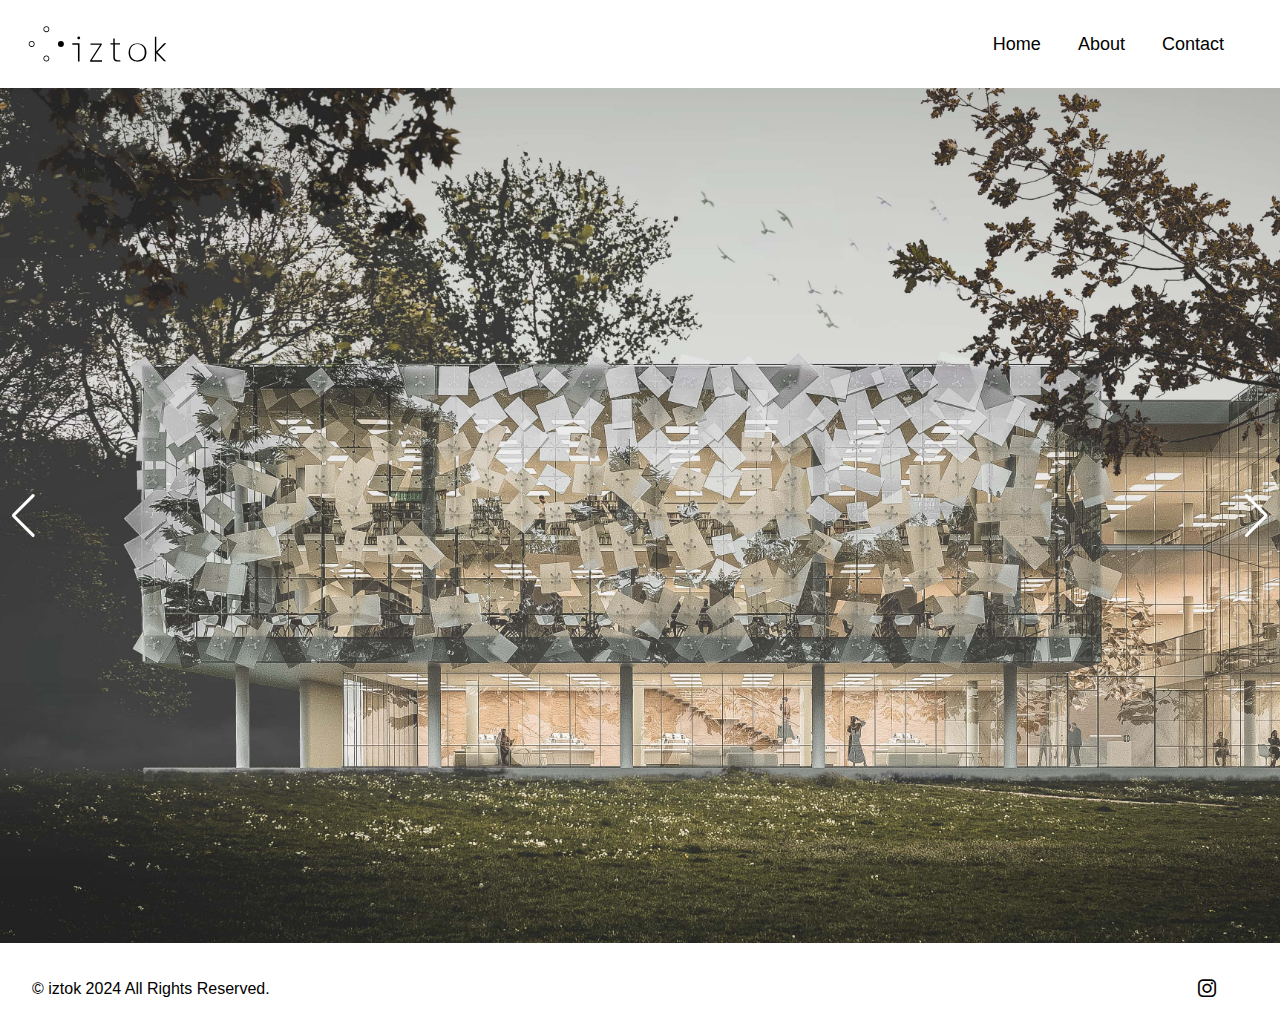
<file: index.html>
<!DOCTYPE html>
<html lang="ja">

<head>
	<meta name="generator" content="Hugo 0.107.0">

<meta charset="utf-8">
<title>iztok</title>
<meta name="viewport" content="width=device-width,initial-scale=1.0">
<link rel="apple-touch-icon" sizes="180x180" href='/apple-touch-icon.png'>
<link rel="icon" type="image/png" sizes="32x32" href='/favicon-32x32.png'>
<link rel="icon" type="image/png" sizes="16x16" href='/favicon-16x16.png'>
<link rel="manifest" href='/site.webmanifest'>

<link href='/css/fa6.min.css' rel="stylesheet" type="text/css">




<link rel="stylesheet" href="/css/style.min.30fe29d4292e6ad3dae600c3456384ad1c258ff0452424d6c252ac2fe32dbff5.css" />


<link rel="stylesheet" href='/css/swiper-bundle.min.css'>

<link href='/css/style.min.css' rel="stylesheet" type="text/css">
<link rel="stylesheet" href='/css/custom.css'><meta name="description" content="architecture, structure, interior, product" />
    <meta property="og:title" content="iztok" />
    <meta property="og:type" content="website" />
    <meta property="og:url" content="https://iztok.co" />
    <meta property="og:image" content="https://raw.githubusercontent.com/mxrtxnxvxnxv/iztok/main/images/tn.png" />
    <meta property="og:description" content="architecture, structure, interior, product" />
    <meta name="twitter:card" content="summary_large_image" />
    <meta name="twitter:site" content="@username" />
    <meta name="twitter:creator" content="@username" />
</head>

<body><header>
    <div id="overlay">
        <ul class="text-center list-none text-white text-2xl">
            
            <li class="p-3">
                <a href="/">
                    <span>Home</span>
                </a>
            </li>
            
            <li class="p-3">
                <a href="/about/">
                    <span>About</span>
                </a>
            </li>
            
            <li class="p-3">
                <a href="/contact/">
                    <span>Contact</span>
                </a>
            </li>
            
        </ul>
    </div>
    <nav class="flex items-center justify-between flex-wrap bg-opacity-100 p-6">
        <div class="flex items-center flex-shrink-0 text-1xl text-grey-800 mr-6">
            <a href="https://mxrtxnxvxnxv.github.io/"><img alt="iztok Logo"
                    class="h-10 mr-1" src="/img/logo/Logo%201.svg"></a>
        </div>
        <div class="block lg:hidden">
            <div id="hamburgerbtn" class="flex cursor-pointer items-center w-14 h-10 py-5 rounded mopen">
                <span class="top"></span>
                <span class="middle"></span>
                <span class="bottom"></span>
            </div>
        </div>
        <div class="hidden w-full block flex-grow lg:flex lg:items-center lg:w-auto" id="mobileMenu">
            <div class="text-lg lg:flex-grow">
            </div>
            <div class="text-lg">
                
                <a href="/"
                    class="duration-200 block mt-4 lg:inline-block lg:mt-0 text-black hover:opacity-60 mr-8">
                    Home
                </a>
                
                <a href="/about/"
                    class="duration-200 block mt-4 lg:inline-block lg:mt-0 text-black hover:opacity-60 mr-8">
                    About
                </a>
                
                <a href="/contact/"
                    class="duration-200 block mt-4 lg:inline-block lg:mt-0 text-black hover:opacity-60 mr-8">
                    Contact
                </a>
                
            </div>
        </div>
    </nav>
</header><div class="swiper-container">
    <div class="swiper-wrapper">
        
        <div class="swiper-slide">
            <img src="img/slide/slide01.jpg" alt="">
            <div class="s-fade-txt">
                <h1 class="text-4xl text-white"></h1>
            </div>
        </div>
        
        <div class="swiper-slide">
            <img src="img/slide/slide02.jpg" alt="">
            <div class="s-fade-txt">
                <h1 class="text-4xl text-white"></h1>
            </div>
        </div>
        
        <div class="swiper-slide">
            <img src="img/slide/slide03.jpg" alt="">
            <div class="s-fade-txt">
                <h1 class="text-4xl text-white"></h1>
            </div>
        </div>
        
        <div class="swiper-slide">
            <img src="img/slide/slide04.jpg" alt="">
            <div class="s-fade-txt">
                <h1 class="text-4xl text-white"></h1>
            </div>
        </div>
        
        <div class="swiper-slide">
            <img src="img/slide/slide05.jpg" alt="">
            <div class="s-fade-txt">
                <h1 class="text-4xl text-white"></h1>
            </div>
        </div>
        
        <div class="swiper-slide">
            <img src="img/slide/slide06.jpg" alt="">
            <div class="s-fade-txt">
                <h1 class="text-4xl text-white"></h1>
            </div>
        </div>
        
    </div>
    <div class="swiper-button-prev"></div>
    <div class="swiper-button-next"></div>
</div><footer class="bg-tlgray-100">
  
  <script>
    function toggleNav() {
      var hamburger = document.getElementById("hamburgerbtn");
      var overlay = document.getElementById("overlay");
      var body = document.body;

      hamburger.addEventListener("click", function () {
        overlay.classList.toggle("open");
        hamburger.classList.toggle("is-open");
        body.classList.toggle("scroll-lock");
      });
    }
    toggleNav();

    document.querySelector('.scroll-top').addEventListener('click', () => {
      document.documentElement.scrollTop = 0;
    });
  </script>
  
  <link href="https://fonts.googleapis.com/css2?family=Montserrat&family=Open+Sans&display=swap" rel="stylesheet" />
  
<div class="flex items-center justify-between flex-wrap bg-tlgray-100 p-8 text-white">
    <div class="items-center text-l text-black">
        &copy; iztok 2024 All Rights Reserved.
    </div>
    
          <div class="text-lg lg:flex-grow">
          </div>
          <div class="flex flex-row items-center text-lg">
            
            <a href="https://instagram.com/iztokstudio?igshid=YmMyMTA2M2Y=" class="block mt-6 lg:inline-block lg:mt-0 text-black hover:text-black mr-8">
              
              <i class='icon-instagram text-1xl'></i>
              
            </a>
            
          </div>
        </div>
    </footer>
<script src="/js/swiper-bundle.min.js"></script>
    <script>
        var mySwiper = new Swiper(".swiper-container", {
            direction: "horizontal",
            loop: true,
            speed: 550,
            autoplay: {
                delay: 5500,
            },

            pagination: {
                el: ".swiper-pagination",
            },
            navigation: {
                nextEl: ".swiper-button-next",
                prevEl: ".swiper-button-prev",
            },
        });
    </script>
</body>

</html>
</file>
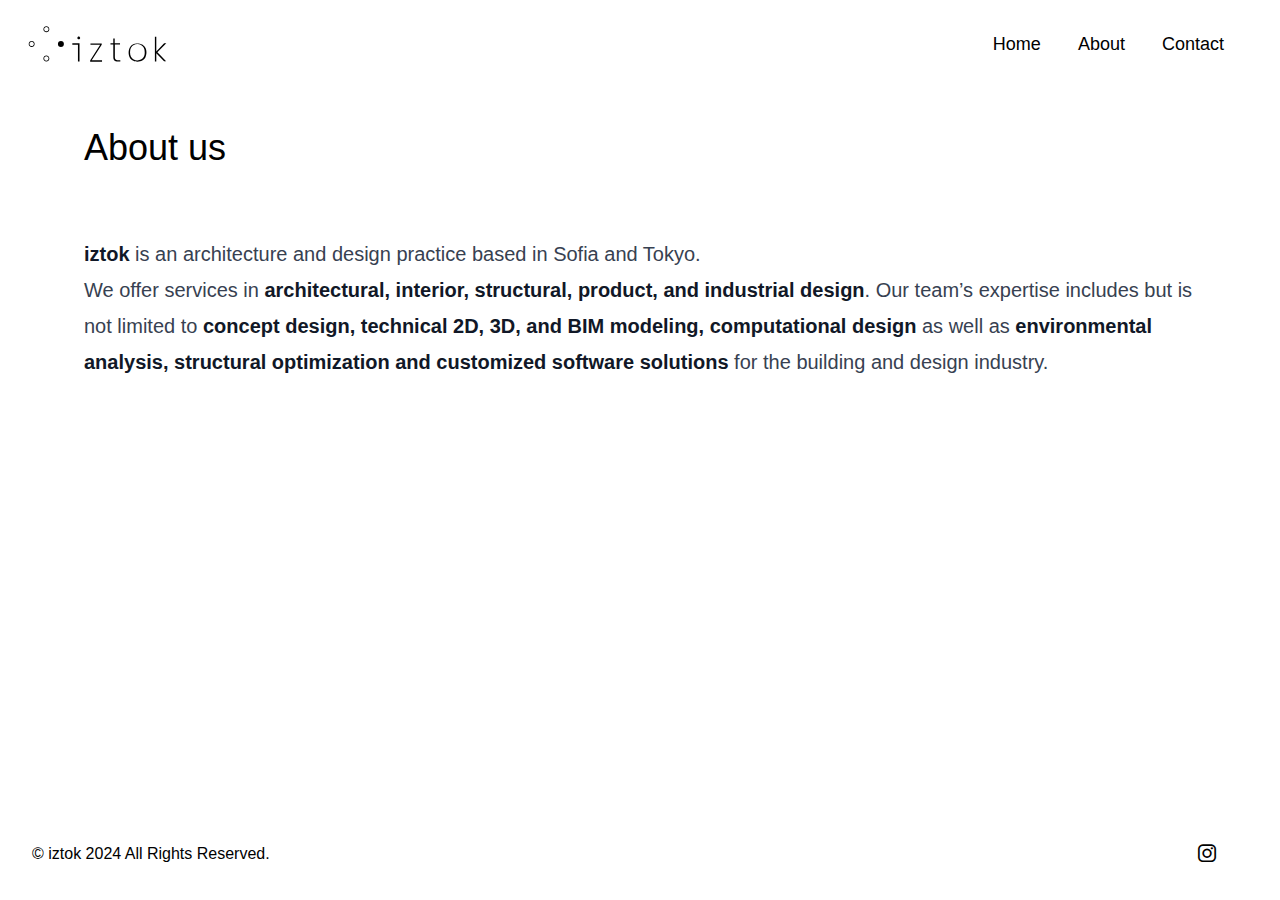
<file: about-hugo/index.html>
<!DOCTYPE html>
<html lang="en">
  <head>
    <title>https://mxrtxnxvxnxv.github.io/about/</title>
    <link rel="canonical" href="https://mxrtxnxvxnxv.github.io/about/">
    <meta name="robots" content="noindex">
    <meta charset="utf-8">
    <meta http-equiv="refresh" content="0; url=https://mxrtxnxvxnxv.github.io/about/">
  </head>
</html>
</file>
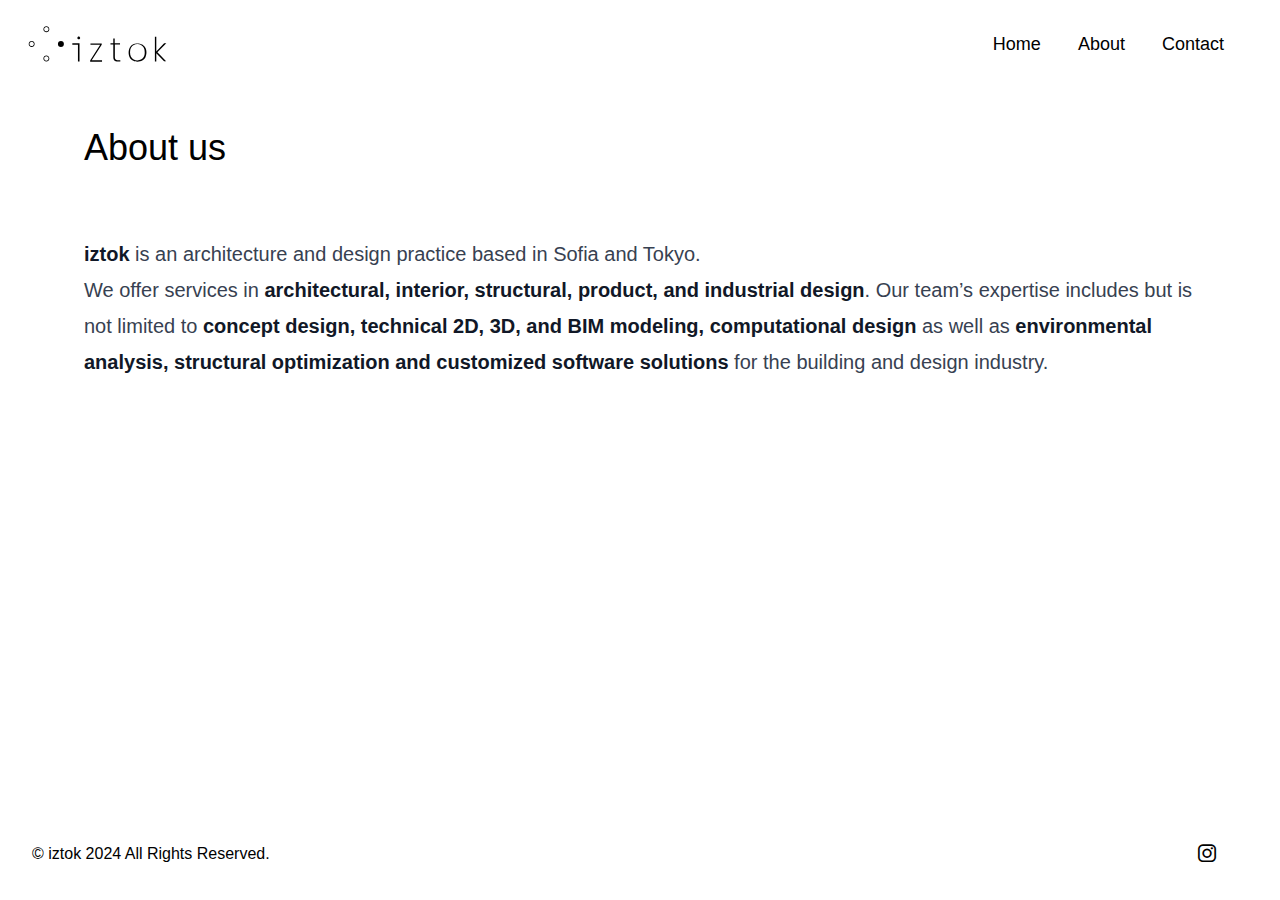
<file: about/index.html>
<!DOCTYPE html>
<html lang="ja">

<head>

<meta charset="utf-8">
<title>iztok | About us</title>
<meta name="viewport" content="width=device-width,initial-scale=1.0">
<link rel="apple-touch-icon" sizes="180x180" href='/apple-touch-icon.png'>
<link rel="icon" type="image/png" sizes="32x32" href='/favicon-32x32.png'>
<link rel="icon" type="image/png" sizes="16x16" href='/favicon-16x16.png'>
<link rel="manifest" href='/site.webmanifest'>

<link href='/css/fa6.min.css' rel="stylesheet" type="text/css">




<link rel="stylesheet" href="/css/style.min.30fe29d4292e6ad3dae600c3456384ad1c258ff0452424d6c252ac2fe32dbff5.css" />


<link href='/css/style.min.css' rel="stylesheet" type="text/css">
<link rel="stylesheet" href='/css/custom.css'>

<meta property="og:site_name" content="iztok" />
<meta property="og:title" content="About us | iztok" />
<meta property="og:type" content="website" />
<meta property="og:url" content="https://mxrtxnxvxnxv.github.io/about/" />
<meta property="og:locale" content="ja_JP" />
<meta name="twitter:card" content="summary_large_image">
<meta property="twitter:title" content="About us">


<meta property="og:image" content="https://raw.githubusercontent.com/mxrtxnxvxnxv/iztok/main/images/tn.png">
<meta property="og:image:url" content="https://raw.githubusercontent.com/mxrtxnxvxnxv/iztok/main/images/tn.png">

<meta property="og:description" content="iztok studio" />
<meta property="twitter:description" content="iztok studio" />


</head>

<body class="flex flex-col min-h-screen">
  <main class="flex-grow"><header>
    <div id="overlay">
        <ul class="text-center list-none text-white text-2xl">
            
            <li class="p-3">
                <a href="/">
                    <span>Home</span>
                </a>
            </li>
            
            <li class="p-3">
                <a href="/about/">
                    <span>About</span>
                </a>
            </li>
            
            <li class="p-3">
                <a href="/contact/">
                    <span>Contact</span>
                </a>
            </li>
            
        </ul>
    </div>
    <nav class="flex items-center justify-between flex-wrap bg-opacity-100 p-6">
        <div class="flex items-center flex-shrink-0 text-1xl text-grey-800 mr-6">
            <a href="https://mxrtxnxvxnxv.github.io/"><img alt="iztok Logo"
                    class="h-10 mr-1" src="/img/logo/Logo%201.svg"></a>
        </div>
        <div class="block lg:hidden">
            <div id="hamburgerbtn" class="flex cursor-pointer items-center w-14 h-10 py-5 rounded mopen">
                <span class="top"></span>
                <span class="middle"></span>
                <span class="bottom"></span>
            </div>
        </div>
        <div class="hidden w-full block flex-grow lg:flex lg:items-center lg:w-auto" id="mobileMenu">
            <div class="text-lg lg:flex-grow">
            </div>
            <div class="text-lg">
                
                <a href="/"
                    class="duration-200 block mt-4 lg:inline-block lg:mt-0 text-black hover:opacity-60 mr-8">
                    Home
                </a>
                
                <a href="/about/"
                    class="duration-200 block mt-4 lg:inline-block lg:mt-0 text-black hover:opacity-60 mr-8">
                    About
                </a>
                
                <a href="/contact/"
                    class="duration-200 block mt-4 lg:inline-block lg:mt-0 text-black hover:opacity-60 mr-8">
                    Contact
                </a>
                
            </div>
        </div>
    </nav>
</header>
<div class="mx-auto my-10 max-w-6xl">
  <div class="mx-3 col-span-3 lg:col-span-2 px-2">
    <h1 class="title text-4xl mb-4">About us</h1>
    <div class="content prose md:prose-lg lg:prose-xl max-w-none py-1"><h1 id="heading"></h1>
<p><strong>iztok</strong> is an architecture and design practice based in Sofia and Tokyo.<br>
We offer services in <strong>architectural, interior, structural, product, and industrial design</strong>.
Our team&rsquo;s expertise includes but is not limited to <strong>concept design, technical 2D, 3D, and BIM modeling, computational design</strong>
as well as <strong>environmental analysis, structural optimization and customized software solutions</strong> for the building and design industry.</p>
</div>
  </div>
</div>

  </main><footer class="bg-tlgray-100">
  
  <script src='/js/clipboard.min.js'></script>
  <script src='/js/highlight.min.js'></script>
  <script src='/js/highlightjs-line-numbers.min.js'></script>
  <script src='/js/sweetalert2.min.js'></script>
  <script>
    hljs.initHighlightingOnLoad();
    hljs.initLineNumbersOnLoad();
    new ClipboardJS('.url');

    function OnClickURL() {
      Swal.fire({
        icon: 'success',
        title: 'Copied!',
        text: 'Copied the URL and title.'
      })
    }
  </script>
  
  <script>
    function toggleNav() {
      var hamburger = document.getElementById("hamburgerbtn");
      var overlay = document.getElementById("overlay");
      var body = document.body;

      hamburger.addEventListener("click", function () {
        overlay.classList.toggle("open");
        hamburger.classList.toggle("is-open");
        body.classList.toggle("scroll-lock");
      });
    }
    toggleNav();

    document.querySelector('.scroll-top').addEventListener('click', () => {
      document.documentElement.scrollTop = 0;
    });
  </script>
  
  <link href="https://fonts.googleapis.com/css2?family=Montserrat&family=Open+Sans&display=swap" rel="stylesheet" />
  
<div class="flex items-center justify-between flex-wrap bg-tlgray-100 p-8 text-white">
    <div class="items-center text-l text-black">
        &copy; iztok 2024 All Rights Reserved.
    </div>
    
          <div class="text-lg lg:flex-grow">
          </div>
          <div class="flex flex-row items-center text-lg">
            
            <a href="https://instagram.com/iztokstudio?igshid=YmMyMTA2M2Y=" class="block mt-6 lg:inline-block lg:mt-0 text-black hover:text-black mr-8">
              
              <i class='icon-instagram text-1xl'></i>
              
            </a>
            
          </div>
        </div>
    </footer>
</body>

</html>
</file>
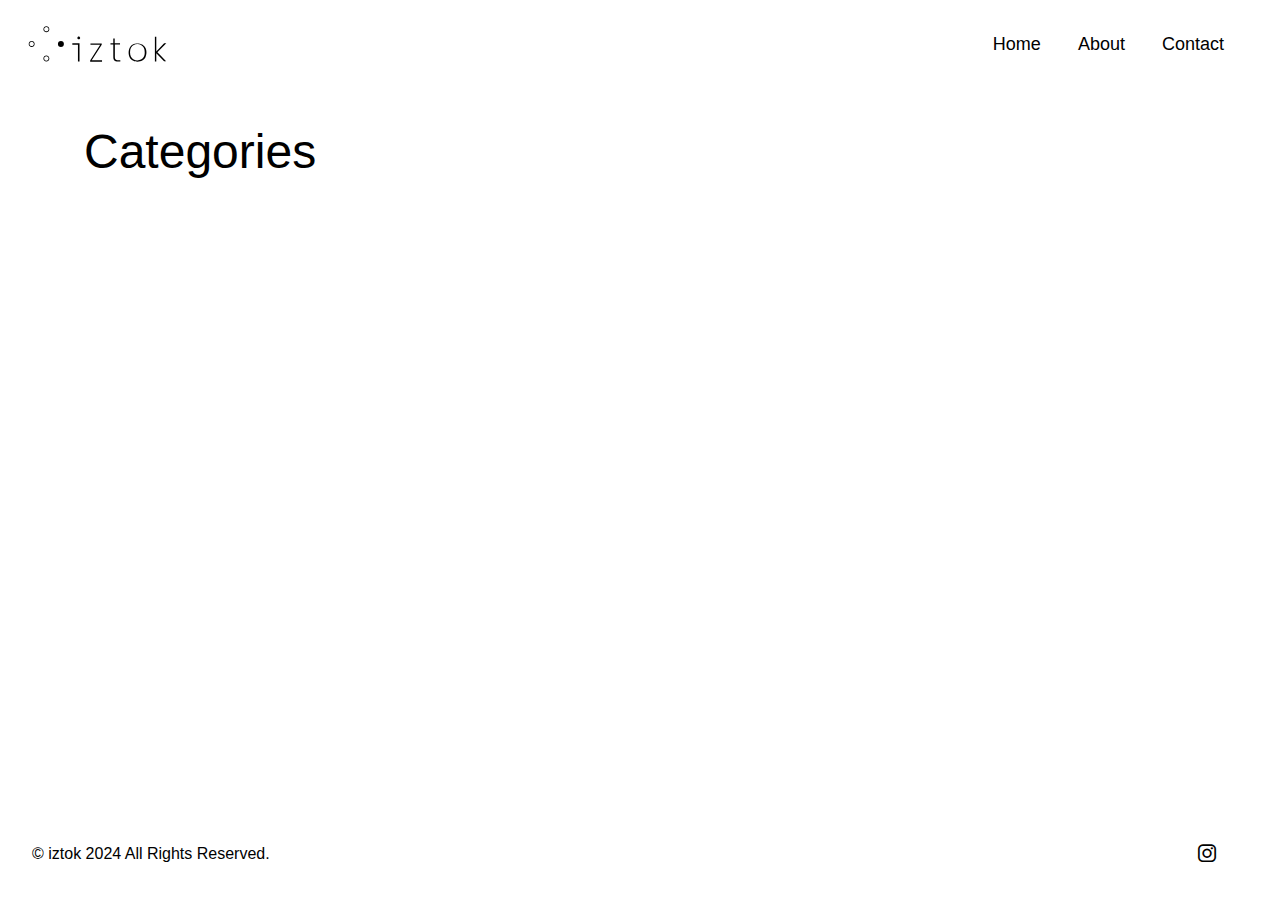
<file: categories/index.html>
<!DOCTYPE html>
<html lang="ja">

<head>

<meta charset="utf-8">
<title>iztok | Categories</title>
<meta name="viewport" content="width=device-width,initial-scale=1.0">
<link rel="apple-touch-icon" sizes="180x180" href='/apple-touch-icon.png'>
<link rel="icon" type="image/png" sizes="32x32" href='/favicon-32x32.png'>
<link rel="icon" type="image/png" sizes="16x16" href='/favicon-16x16.png'>
<link rel="manifest" href='/site.webmanifest'>

<link href='/css/fa6.min.css' rel="stylesheet" type="text/css">




<link rel="stylesheet" href="/css/style.min.30fe29d4292e6ad3dae600c3456384ad1c258ff0452424d6c252ac2fe32dbff5.css" />


<link href='/css/style.min.css' rel="stylesheet" type="text/css">
<link rel="stylesheet" href='/css/custom.css'>

<meta property="og:site_name" content="iztok" />
<meta property="og:title" content="Categories | iztok" />
<meta property="og:type" content="website" />
<meta property="og:url" content="https://mxrtxnxvxnxv.github.io/categories/" />
<meta property="og:locale" content="ja_JP" />
<meta name="twitter:card" content="summary_large_image">
<meta property="twitter:title" content="Categories">


<meta property="og:image" content="https://raw.githubusercontent.com/mxrtxnxvxnxv/iztok/main/images/tn.png">
<meta property="og:image:url" content="https://raw.githubusercontent.com/mxrtxnxvxnxv/iztok/main/images/tn.png">



</head>

<body class="flex flex-col min-h-screen">
  <main class="flex-grow"><header>
    <div id="overlay">
        <ul class="text-center list-none text-white text-2xl">
            
            <li class="p-3">
                <a href="/">
                    <span>Home</span>
                </a>
            </li>
            
            <li class="p-3">
                <a href="/about/">
                    <span>About</span>
                </a>
            </li>
            
            <li class="p-3">
                <a href="/contact/">
                    <span>Contact</span>
                </a>
            </li>
            
        </ul>
    </div>
    <nav class="flex items-center justify-between flex-wrap bg-opacity-100 p-6">
        <div class="flex items-center flex-shrink-0 text-1xl text-grey-800 mr-6">
            <a href="https://mxrtxnxvxnxv.github.io/"><img alt="iztok Logo"
                    class="h-10 mr-1" src="/img/logo/Logo%201.svg"></a>
        </div>
        <div class="block lg:hidden">
            <div id="hamburgerbtn" class="flex cursor-pointer items-center w-14 h-10 py-5 rounded mopen">
                <span class="top"></span>
                <span class="middle"></span>
                <span class="bottom"></span>
            </div>
        </div>
        <div class="hidden w-full block flex-grow lg:flex lg:items-center lg:w-auto" id="mobileMenu">
            <div class="text-lg lg:flex-grow">
            </div>
            <div class="text-lg">
                
                <a href="/"
                    class="duration-200 block mt-4 lg:inline-block lg:mt-0 text-black hover:opacity-60 mr-8">
                    Home
                </a>
                
                <a href="/about/"
                    class="duration-200 block mt-4 lg:inline-block lg:mt-0 text-black hover:opacity-60 mr-8">
                    About
                </a>
                
                <a href="/contact/"
                    class="duration-200 block mt-4 lg:inline-block lg:mt-0 text-black hover:opacity-60 mr-8">
                    Contact
                </a>
                
            </div>
        </div>
    </nav>
</header>
<div class="mx-auto my-10 max-w-6xl">
  <div class="mx-3 col-span-3 lg:col-span-2 px-2">
    <h1 class="title text-5xl mb-4">Categories</h1>
    <div class="content py-1"></div>
    
    
  </div>
  

</div>

  </main><footer class="bg-tlgray-100">
  
  <script src='/js/clipboard.min.js'></script>
  <script src='/js/highlight.min.js'></script>
  <script src='/js/highlightjs-line-numbers.min.js'></script>
  <script src='/js/sweetalert2.min.js'></script>
  <script>
    hljs.initHighlightingOnLoad();
    hljs.initLineNumbersOnLoad();
    new ClipboardJS('.url');

    function OnClickURL() {
      Swal.fire({
        icon: 'success',
        title: 'Copied!',
        text: 'Copied the URL and title.'
      })
    }
  </script>
  
  <script>
    function toggleNav() {
      var hamburger = document.getElementById("hamburgerbtn");
      var overlay = document.getElementById("overlay");
      var body = document.body;

      hamburger.addEventListener("click", function () {
        overlay.classList.toggle("open");
        hamburger.classList.toggle("is-open");
        body.classList.toggle("scroll-lock");
      });
    }
    toggleNav();

    document.querySelector('.scroll-top').addEventListener('click', () => {
      document.documentElement.scrollTop = 0;
    });
  </script>
  
  <link href="https://fonts.googleapis.com/css2?family=Montserrat&family=Open+Sans&display=swap" rel="stylesheet" />
  
<div class="flex items-center justify-between flex-wrap bg-tlgray-100 p-8 text-white">
    <div class="items-center text-l text-black">
        &copy; iztok 2024 All Rights Reserved.
    </div>
    
          <div class="text-lg lg:flex-grow">
          </div>
          <div class="flex flex-row items-center text-lg">
            
            <a href="https://instagram.com/iztokstudio?igshid=YmMyMTA2M2Y=" class="block mt-6 lg:inline-block lg:mt-0 text-black hover:text-black mr-8">
              
              <i class='icon-instagram text-1xl'></i>
              
            </a>
            
          </div>
        </div>
    </footer>
</body>

</html>
</file>
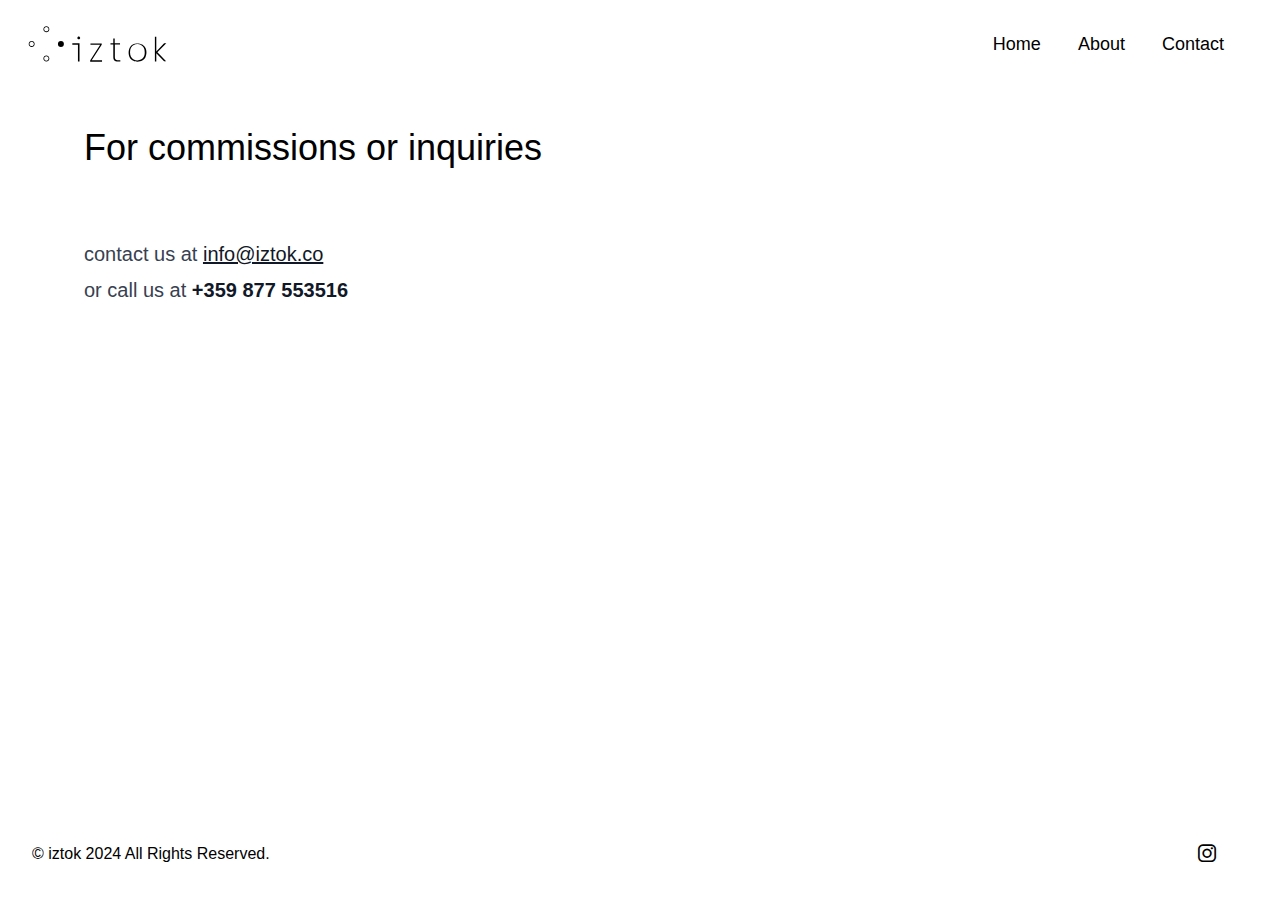
<file: contact/index.html>
<!DOCTYPE html>
<html lang="ja">

<head>

<meta charset="utf-8">
<title>iztok | For commissions or inquiries</title>
<meta name="viewport" content="width=device-width,initial-scale=1.0">
<link rel="apple-touch-icon" sizes="180x180" href='/apple-touch-icon.png'>
<link rel="icon" type="image/png" sizes="32x32" href='/favicon-32x32.png'>
<link rel="icon" type="image/png" sizes="16x16" href='/favicon-16x16.png'>
<link rel="manifest" href='/site.webmanifest'>

<link href='/css/fa6.min.css' rel="stylesheet" type="text/css">




<link rel="stylesheet" href="/css/style.min.30fe29d4292e6ad3dae600c3456384ad1c258ff0452424d6c252ac2fe32dbff5.css" />


<link href='/css/style.min.css' rel="stylesheet" type="text/css">
<link rel="stylesheet" href='/css/custom.css'>

<meta property="og:site_name" content="iztok" />
<meta property="og:title" content="For commissions or inquiries | iztok" />
<meta property="og:type" content="website" />
<meta property="og:url" content="https://mxrtxnxvxnxv.github.io/contact/" />
<meta property="og:locale" content="ja_JP" />
<meta name="twitter:card" content="summary_large_image">
<meta property="twitter:title" content="For commissions or inquiries">


<meta property="og:image" content="https://raw.githubusercontent.com/mxrtxnxvxnxv/iztok/main/images/tn.png">
<meta property="og:image:url" content="https://raw.githubusercontent.com/mxrtxnxvxnxv/iztok/main/images/tn.png">

<meta property="og:description" content="contact us at info@iztok.co
or call us at &#43;359 877 553516" />
<meta property="twitter:description" content="contact us at info@iztok.co
or call us at &#43;359 877 553516" />


</head>

<body class="flex flex-col min-h-screen">
  <main class="flex-grow"><header>
    <div id="overlay">
        <ul class="text-center list-none text-white text-2xl">
            
            <li class="p-3">
                <a href="/">
                    <span>Home</span>
                </a>
            </li>
            
            <li class="p-3">
                <a href="/about/">
                    <span>About</span>
                </a>
            </li>
            
            <li class="p-3">
                <a href="/contact/">
                    <span>Contact</span>
                </a>
            </li>
            
        </ul>
    </div>
    <nav class="flex items-center justify-between flex-wrap bg-opacity-100 p-6">
        <div class="flex items-center flex-shrink-0 text-1xl text-grey-800 mr-6">
            <a href="https://mxrtxnxvxnxv.github.io/"><img alt="iztok Logo"
                    class="h-10 mr-1" src="/img/logo/Logo%201.svg"></a>
        </div>
        <div class="block lg:hidden">
            <div id="hamburgerbtn" class="flex cursor-pointer items-center w-14 h-10 py-5 rounded mopen">
                <span class="top"></span>
                <span class="middle"></span>
                <span class="bottom"></span>
            </div>
        </div>
        <div class="hidden w-full block flex-grow lg:flex lg:items-center lg:w-auto" id="mobileMenu">
            <div class="text-lg lg:flex-grow">
            </div>
            <div class="text-lg">
                
                <a href="/"
                    class="duration-200 block mt-4 lg:inline-block lg:mt-0 text-black hover:opacity-60 mr-8">
                    Home
                </a>
                
                <a href="/about/"
                    class="duration-200 block mt-4 lg:inline-block lg:mt-0 text-black hover:opacity-60 mr-8">
                    About
                </a>
                
                <a href="/contact/"
                    class="duration-200 block mt-4 lg:inline-block lg:mt-0 text-black hover:opacity-60 mr-8">
                    Contact
                </a>
                
            </div>
        </div>
    </nav>
</header>
<div class="mx-auto my-10 max-w-6xl">
  <div class="mx-3 col-span-3 lg:col-span-2 px-2">
    <h1 class="title text-4xl mb-4">For commissions or inquiries</h1>
    <div class="content prose md:prose-lg lg:prose-xl max-w-none py-1"><h1 id="heading"></h1>
<p>contact us at <a href="mailto:info@iztok.co">info@iztok.co</a><br>
or call us at <strong>+359 877 553516</strong></p>
<!-- raw HTML omitted -->
</div>
  </div>
</div>

  </main><footer class="bg-tlgray-100">
  
  <script src='/js/clipboard.min.js'></script>
  <script src='/js/highlight.min.js'></script>
  <script src='/js/highlightjs-line-numbers.min.js'></script>
  <script src='/js/sweetalert2.min.js'></script>
  <script>
    hljs.initHighlightingOnLoad();
    hljs.initLineNumbersOnLoad();
    new ClipboardJS('.url');

    function OnClickURL() {
      Swal.fire({
        icon: 'success',
        title: 'Copied!',
        text: 'Copied the URL and title.'
      })
    }
  </script>
  
  <script>
    function toggleNav() {
      var hamburger = document.getElementById("hamburgerbtn");
      var overlay = document.getElementById("overlay");
      var body = document.body;

      hamburger.addEventListener("click", function () {
        overlay.classList.toggle("open");
        hamburger.classList.toggle("is-open");
        body.classList.toggle("scroll-lock");
      });
    }
    toggleNav();

    document.querySelector('.scroll-top').addEventListener('click', () => {
      document.documentElement.scrollTop = 0;
    });
  </script>
  
  <link href="https://fonts.googleapis.com/css2?family=Montserrat&family=Open+Sans&display=swap" rel="stylesheet" />
  
<div class="flex items-center justify-between flex-wrap bg-tlgray-100 p-8 text-white">
    <div class="items-center text-l text-black">
        &copy; iztok 2024 All Rights Reserved.
    </div>
    
          <div class="text-lg lg:flex-grow">
          </div>
          <div class="flex flex-row items-center text-lg">
            
            <a href="https://instagram.com/iztokstudio?igshid=YmMyMTA2M2Y=" class="block mt-6 lg:inline-block lg:mt-0 text-black hover:text-black mr-8">
              
              <i class='icon-instagram text-1xl'></i>
              
            </a>
            
          </div>
        </div>
    </footer>
</body>

</html>
</file>
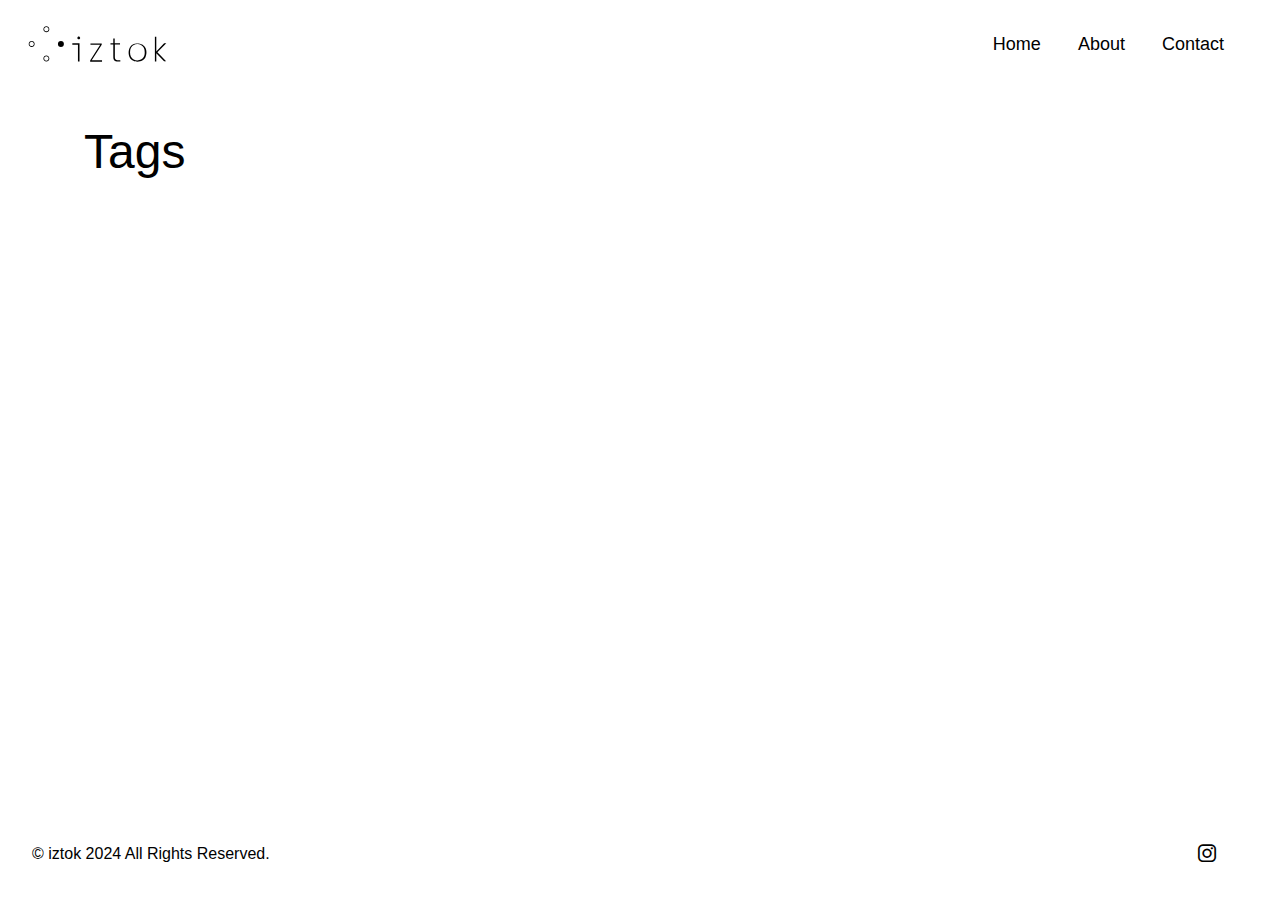
<file: tags/index.html>
<!DOCTYPE html>
<html lang="ja">

<head>

<meta charset="utf-8">
<title>iztok | Tags</title>
<meta name="viewport" content="width=device-width,initial-scale=1.0">
<link rel="apple-touch-icon" sizes="180x180" href='/apple-touch-icon.png'>
<link rel="icon" type="image/png" sizes="32x32" href='/favicon-32x32.png'>
<link rel="icon" type="image/png" sizes="16x16" href='/favicon-16x16.png'>
<link rel="manifest" href='/site.webmanifest'>

<link href='/css/fa6.min.css' rel="stylesheet" type="text/css">




<link rel="stylesheet" href="/css/style.min.30fe29d4292e6ad3dae600c3456384ad1c258ff0452424d6c252ac2fe32dbff5.css" />


<link href='/css/style.min.css' rel="stylesheet" type="text/css">
<link rel="stylesheet" href='/css/custom.css'>

<meta property="og:site_name" content="iztok" />
<meta property="og:title" content="Tags | iztok" />
<meta property="og:type" content="website" />
<meta property="og:url" content="https://mxrtxnxvxnxv.github.io/tags/" />
<meta property="og:locale" content="ja_JP" />
<meta name="twitter:card" content="summary_large_image">
<meta property="twitter:title" content="Tags">


<meta property="og:image" content="https://raw.githubusercontent.com/mxrtxnxvxnxv/iztok/main/images/tn.png">
<meta property="og:image:url" content="https://raw.githubusercontent.com/mxrtxnxvxnxv/iztok/main/images/tn.png">



</head>

<body class="flex flex-col min-h-screen">
  <main class="flex-grow"><header>
    <div id="overlay">
        <ul class="text-center list-none text-white text-2xl">
            
            <li class="p-3">
                <a href="/">
                    <span>Home</span>
                </a>
            </li>
            
            <li class="p-3">
                <a href="/about/">
                    <span>About</span>
                </a>
            </li>
            
            <li class="p-3">
                <a href="/contact/">
                    <span>Contact</span>
                </a>
            </li>
            
        </ul>
    </div>
    <nav class="flex items-center justify-between flex-wrap bg-opacity-100 p-6">
        <div class="flex items-center flex-shrink-0 text-1xl text-grey-800 mr-6">
            <a href="https://mxrtxnxvxnxv.github.io/"><img alt="iztok Logo"
                    class="h-10 mr-1" src="/img/logo/Logo%201.svg"></a>
        </div>
        <div class="block lg:hidden">
            <div id="hamburgerbtn" class="flex cursor-pointer items-center w-14 h-10 py-5 rounded mopen">
                <span class="top"></span>
                <span class="middle"></span>
                <span class="bottom"></span>
            </div>
        </div>
        <div class="hidden w-full block flex-grow lg:flex lg:items-center lg:w-auto" id="mobileMenu">
            <div class="text-lg lg:flex-grow">
            </div>
            <div class="text-lg">
                
                <a href="/"
                    class="duration-200 block mt-4 lg:inline-block lg:mt-0 text-black hover:opacity-60 mr-8">
                    Home
                </a>
                
                <a href="/about/"
                    class="duration-200 block mt-4 lg:inline-block lg:mt-0 text-black hover:opacity-60 mr-8">
                    About
                </a>
                
                <a href="/contact/"
                    class="duration-200 block mt-4 lg:inline-block lg:mt-0 text-black hover:opacity-60 mr-8">
                    Contact
                </a>
                
            </div>
        </div>
    </nav>
</header>
<div class="mx-auto my-10 max-w-6xl">
  <div class="mx-3 col-span-3 lg:col-span-2 px-2">
    <h1 class="title text-5xl mb-4">Tags</h1>
    <div class="content py-1"></div>
    
    
  </div>
  

</div>

  </main><footer class="bg-tlgray-100">
  
  <script src='/js/clipboard.min.js'></script>
  <script src='/js/highlight.min.js'></script>
  <script src='/js/highlightjs-line-numbers.min.js'></script>
  <script src='/js/sweetalert2.min.js'></script>
  <script>
    hljs.initHighlightingOnLoad();
    hljs.initLineNumbersOnLoad();
    new ClipboardJS('.url');

    function OnClickURL() {
      Swal.fire({
        icon: 'success',
        title: 'Copied!',
        text: 'Copied the URL and title.'
      })
    }
  </script>
  
  <script>
    function toggleNav() {
      var hamburger = document.getElementById("hamburgerbtn");
      var overlay = document.getElementById("overlay");
      var body = document.body;

      hamburger.addEventListener("click", function () {
        overlay.classList.toggle("open");
        hamburger.classList.toggle("is-open");
        body.classList.toggle("scroll-lock");
      });
    }
    toggleNav();

    document.querySelector('.scroll-top').addEventListener('click', () => {
      document.documentElement.scrollTop = 0;
    });
  </script>
  
  <link href="https://fonts.googleapis.com/css2?family=Montserrat&family=Open+Sans&display=swap" rel="stylesheet" />
  
<div class="flex items-center justify-between flex-wrap bg-tlgray-100 p-8 text-white">
    <div class="items-center text-l text-black">
        &copy; iztok 2024 All Rights Reserved.
    </div>
    
          <div class="text-lg lg:flex-grow">
          </div>
          <div class="flex flex-row items-center text-lg">
            
            <a href="https://instagram.com/iztokstudio?igshid=YmMyMTA2M2Y=" class="block mt-6 lg:inline-block lg:mt-0 text-black hover:text-black mr-8">
              
              <i class='icon-instagram text-1xl'></i>
              
            </a>
            
          </div>
        </div>
    </footer>
</body>

</html>
</file>
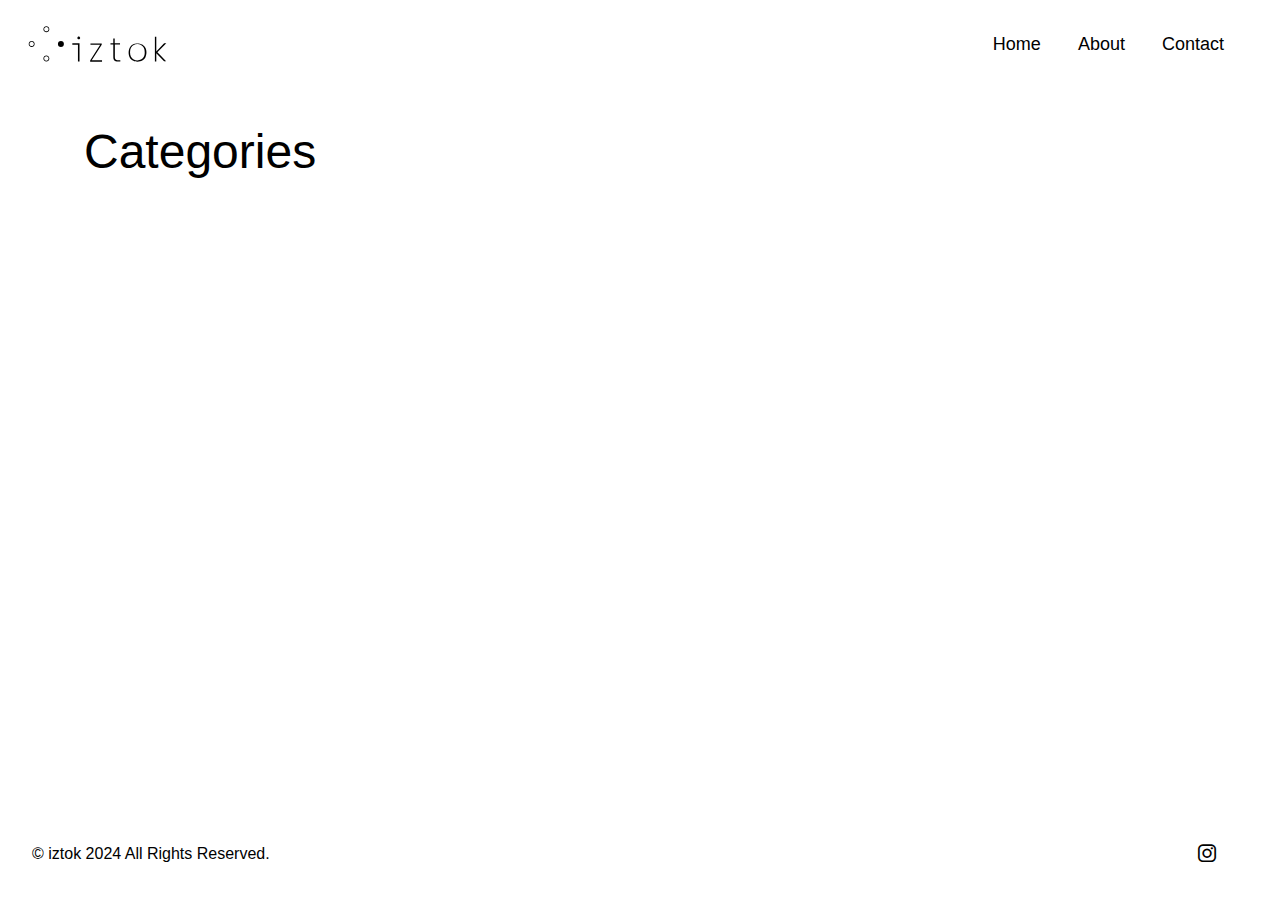
<file: categories/page/1/index.html>
<!DOCTYPE html>
<html lang="en">
  <head>
    <title>https://mxrtxnxvxnxv.github.io/categories/</title>
    <link rel="canonical" href="https://mxrtxnxvxnxv.github.io/categories/">
    <meta name="robots" content="noindex">
    <meta charset="utf-8">
    <meta http-equiv="refresh" content="0; url=https://mxrtxnxvxnxv.github.io/categories/">
  </head>
</html>
</file>
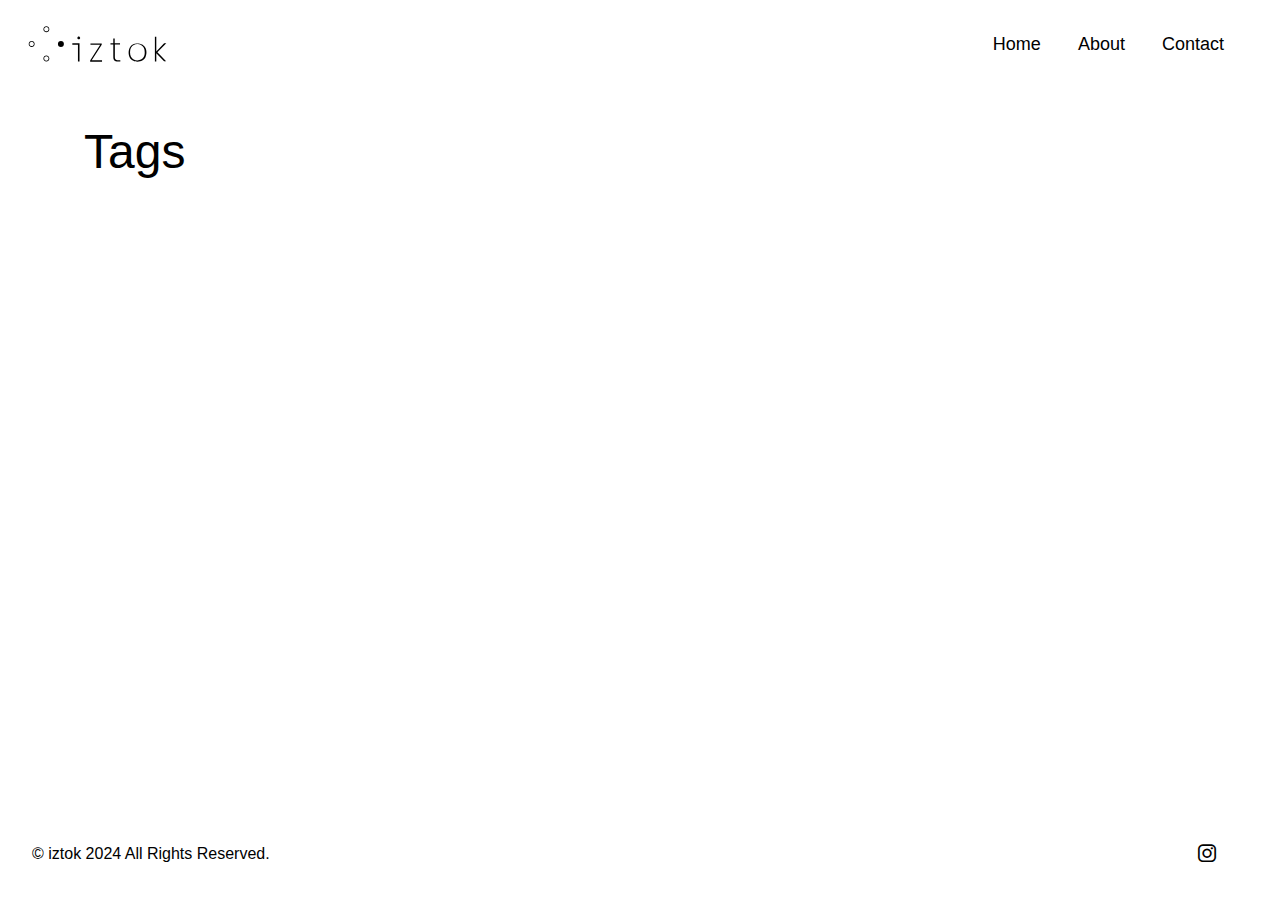
<file: tags/page/1/index.html>
<!DOCTYPE html>
<html lang="en">
  <head>
    <title>https://mxrtxnxvxnxv.github.io/tags/</title>
    <link rel="canonical" href="https://mxrtxnxvxnxv.github.io/tags/">
    <meta name="robots" content="noindex">
    <meta charset="utf-8">
    <meta http-equiv="refresh" content="0; url=https://mxrtxnxvxnxv.github.io/tags/">
  </head>
</html>
</file>
<file: css/style.min.30fe29d4292e6ad3dae600c3456384ad1c258ff0452424d6c252ac2fe32dbff5.css>
*,::before,::after{box-sizing:border-box;border-width:0;border-style:solid;border-color:#e5e7eb}::before,::after{--tw-content:''}html{line-height:1.5;-webkit-text-size-adjust:100%;-moz-tab-size:4;-o-tab-size:4;tab-size:4;font-family:ui-sans-serif,system-ui,-apple-system,BlinkMacSystemFont,segoe ui,Roboto,helvetica neue,Arial,noto sans,sans-serif,apple color emoji,segoe ui emoji,segoe ui symbol,noto color emoji}body{margin:0;line-height:inherit}hr{height:0;color:inherit;border-top-width:1px}abbr:where([title]){-webkit-text-decoration:underline dotted;text-decoration:underline dotted}h1,h2,h3,h4,h5,h6{font-size:inherit;font-weight:inherit}a{color:inherit;text-decoration:inherit}b,strong{font-weight:bolder}code,kbd,samp,pre{font-family:ui-monospace,SFMono-Regular,Menlo,Monaco,Consolas,liberation mono,courier new,monospace;font-size:1em}small{font-size:80%}sub,sup{font-size:75%;line-height:0;position:relative;vertical-align:baseline}sub{bottom:-.25em}sup{top:-.5em}table{text-indent:0;border-color:inherit;border-collapse:collapse}button,input,optgroup,select,textarea{font-family:inherit;font-size:100%;font-weight:inherit;line-height:inherit;color:inherit;margin:0;padding:0}button,select{text-transform:none}button,[type=button],[type=reset],[type=submit]{-webkit-appearance:button;background-color:transparent;background-image:none}:-moz-focusring{outline:auto}:-moz-ui-invalid{box-shadow:none}progress{vertical-align:baseline}::-webkit-inner-spin-button,::-webkit-outer-spin-button{height:auto}[type=search]{-webkit-appearance:textfield;outline-offset:-2px}::-webkit-search-decoration{-webkit-appearance:none}::-webkit-file-upload-button{-webkit-appearance:button;font:inherit}summary{display:list-item}blockquote,dl,dd,h1,h2,h3,h4,h5,h6,hr,figure,p,pre{margin:0}fieldset{margin:0;padding:0}legend{padding:0}ol,ul,menu{list-style:none;margin:0;padding:0}textarea{resize:vertical}input::-moz-placeholder,textarea::-moz-placeholder{opacity:1;color:#9ca3af}input::placeholder,textarea::placeholder{opacity:1;color:#9ca3af}button,[role=button]{cursor:pointer}:disabled{cursor:default}img,svg,video,canvas,audio,iframe,embed,object{display:block;vertical-align:middle}img,video{max-width:100%;height:auto}*,::before,::after{--tw-border-spacing-x:0;--tw-border-spacing-y:0;--tw-translate-x:0;--tw-translate-y:0;--tw-rotate:0;--tw-skew-x:0;--tw-skew-y:0;--tw-scale-x:1;--tw-scale-y:1;--tw-pan-x: ;--tw-pan-y: ;--tw-pinch-zoom: ;--tw-scroll-snap-strictness:proximity;--tw-ordinal: ;--tw-slashed-zero: ;--tw-numeric-figure: ;--tw-numeric-spacing: ;--tw-numeric-fraction: ;--tw-ring-inset: ;--tw-ring-offset-width:0px;--tw-ring-offset-color:#fff;--tw-ring-color:rgb(59 130 246 / 0.5);--tw-ring-offset-shadow:0 0 #0000;--tw-ring-shadow:0 0 #0000;--tw-shadow:0 0 #0000;--tw-shadow-colored:0 0 #0000;--tw-blur: ;--tw-brightness: ;--tw-contrast: ;--tw-grayscale: ;--tw-hue-rotate: ;--tw-invert: ;--tw-saturate: ;--tw-sepia: ;--tw-drop-shadow: ;--tw-backdrop-blur: ;--tw-backdrop-brightness: ;--tw-backdrop-contrast: ;--tw-backdrop-grayscale: ;--tw-backdrop-hue-rotate: ;--tw-backdrop-invert: ;--tw-backdrop-opacity: ;--tw-backdrop-saturate: ;--tw-backdrop-sepia: }::backdrop{--tw-border-spacing-x:0;--tw-border-spacing-y:0;--tw-translate-x:0;--tw-translate-y:0;--tw-rotate:0;--tw-skew-x:0;--tw-skew-y:0;--tw-scale-x:1;--tw-scale-y:1;--tw-pan-x: ;--tw-pan-y: ;--tw-pinch-zoom: ;--tw-scroll-snap-strictness:proximity;--tw-ordinal: ;--tw-slashed-zero: ;--tw-numeric-figure: ;--tw-numeric-spacing: ;--tw-numeric-fraction: ;--tw-ring-inset: ;--tw-ring-offset-width:0px;--tw-ring-offset-color:#fff;--tw-ring-color:rgb(59 130 246 / 0.5);--tw-ring-offset-shadow:0 0 #0000;--tw-ring-shadow:0 0 #0000;--tw-shadow:0 0 #0000;--tw-shadow-colored:0 0 #0000;--tw-blur: ;--tw-brightness: ;--tw-contrast: ;--tw-grayscale: ;--tw-hue-rotate: ;--tw-invert: ;--tw-saturate: ;--tw-sepia: ;--tw-drop-shadow: ;--tw-backdrop-blur: ;--tw-backdrop-brightness: ;--tw-backdrop-contrast: ;--tw-backdrop-grayscale: ;--tw-backdrop-hue-rotate: ;--tw-backdrop-invert: ;--tw-backdrop-opacity: ;--tw-backdrop-saturate: ;--tw-backdrop-sepia: }.container{width:100%}@media(min-width:640px){.container{max-width:640px}}@media(min-width:768px){.container{max-width:768px}}@media(min-width:1024px){.container{max-width:1024px}}@media(min-width:1280px){.container{max-width:1280px}}@media(min-width:1536px){.container{max-width:1536px}}.prose{color:var(--tw-prose-body);max-width:65ch}.prose :where([class~=lead]):not(:where([class~=not-prose] *)){color:var(--tw-prose-lead);font-size:1.25em;line-height:1.6;margin-top:1.2em;margin-bottom:1.2em}.prose :where(a):not(:where([class~=not-prose] *)){color:var(--tw-prose-links);text-decoration:underline;font-weight:500}.prose :where(strong):not(:where([class~=not-prose] *)){color:var(--tw-prose-bold);font-weight:600}.prose :where(a strong):not(:where([class~=not-prose] *)){color:inherit}.prose :where(blockquote strong):not(:where([class~=not-prose] *)){color:inherit}.prose :where(thead th strong):not(:where([class~=not-prose] *)){color:inherit}.prose :where(ol):not(:where([class~=not-prose] *)){list-style-type:decimal;margin-top:1.25em;margin-bottom:1.25em;padding-left:1.625em}.prose :where(ol[type=A]):not(:where([class~=not-prose] *)){list-style-type:upper-alpha}.prose :where(ol[type=a]):not(:where([class~=not-prose] *)){list-style-type:lower-alpha}.prose :where(ol[type=As]):not(:where([class~=not-prose] *)){list-style-type:upper-alpha}.prose :where(ol[type=as]):not(:where([class~=not-prose] *)){list-style-type:lower-alpha}.prose :where(ol[type=I]):not(:where([class~=not-prose] *)){list-style-type:upper-roman}.prose :where(ol[type=i]):not(:where([class~=not-prose] *)){list-style-type:lower-roman}.prose :where(ol[type=Is]):not(:where([class~=not-prose] *)){list-style-type:upper-roman}.prose :where(ol[type=is]):not(:where([class~=not-prose] *)){list-style-type:lower-roman}.prose :where(ol[type="1"]):not(:where([class~=not-prose] *)){list-style-type:decimal}.prose :where(ul):not(:where([class~=not-prose] *)){list-style-type:disc;margin-top:1.25em;margin-bottom:1.25em;padding-left:1.625em}.prose :where(ol>li):not(:where([class~=not-prose] *))::marker{font-weight:400;color:var(--tw-prose-counters)}.prose :where(ul>li):not(:where([class~=not-prose] *))::marker{color:var(--tw-prose-bullets)}.prose :where(hr):not(:where([class~=not-prose] *)){border-color:var(--tw-prose-hr);border-top-width:1px;margin-top:3em;margin-bottom:3em}.prose :where(blockquote):not(:where([class~=not-prose] *)){font-weight:500;font-style:italic;color:var(--tw-prose-quotes);border-left-width:.25rem;border-left-color:var(--tw-prose-quote-borders);quotes:"\201C""\201D""\2018""\2019";margin-top:1.6em;margin-bottom:1.6em;padding-left:1em}.prose :where(blockquote p:first-of-type):not(:where([class~=not-prose] *))::before{content:open-quote}.prose :where(blockquote p:last-of-type):not(:where([class~=not-prose] *))::after{content:close-quote}.prose :where(h1):not(:where([class~=not-prose] *)){color:var(--tw-prose-headings);font-weight:800;font-size:2.25em;margin-top:0;margin-bottom:.8888889em;line-height:1.1111111}.prose :where(h1 strong):not(:where([class~=not-prose] *)){font-weight:900;color:inherit}.prose :where(h2):not(:where([class~=not-prose] *)){color:var(--tw-prose-headings);font-weight:700;font-size:1.5em;margin-top:2em;margin-bottom:1em;line-height:1.3333333}.prose :where(h2 strong):not(:where([class~=not-prose] *)){font-weight:800;color:inherit}.prose :where(h3):not(:where([class~=not-prose] *)){color:var(--tw-prose-headings);font-weight:600;font-size:1.25em;margin-top:1.6em;margin-bottom:.6em;line-height:1.6}.prose :where(h3 strong):not(:where([class~=not-prose] *)){font-weight:700;color:inherit}.prose :where(h4):not(:where([class~=not-prose] *)){color:var(--tw-prose-headings);font-weight:600;margin-top:1.5em;margin-bottom:.5em;line-height:1.5}.prose :where(h4 strong):not(:where([class~=not-prose] *)){font-weight:700;color:inherit}.prose :where(img):not(:where([class~=not-prose] *)){margin-top:2em;margin-bottom:2em}.prose :where(figure>*):not(:where([class~=not-prose] *)){margin-top:0;margin-bottom:0}.prose :where(figcaption):not(:where([class~=not-prose] *)){color:var(--tw-prose-captions);font-size:.875em;line-height:1.4285714;margin-top:.8571429em}.prose :where(code):not(:where([class~=not-prose] *)){color:var(--tw-prose-code);font-weight:600;font-size:.875em}.prose :where(code):not(:where([class~=not-prose] *))::before{content:"`"}.prose :where(code):not(:where([class~=not-prose] *))::after{content:"`"}.prose :where(a code):not(:where([class~=not-prose] *)){color:inherit}.prose :where(h1 code):not(:where([class~=not-prose] *)){color:inherit}.prose :where(h2 code):not(:where([class~=not-prose] *)){color:inherit;font-size:.875em}.prose :where(h3 code):not(:where([class~=not-prose] *)){color:inherit;font-size:.9em}.prose :where(h4 code):not(:where([class~=not-prose] *)){color:inherit}.prose :where(blockquote code):not(:where([class~=not-prose] *)){color:inherit}.prose :where(thead th code):not(:where([class~=not-prose] *)){color:inherit}.prose :where(pre):not(:where([class~=not-prose] *)){color:var(--tw-prose-pre-code);background-color:var(--tw-prose-pre-bg);overflow-x:auto;font-weight:400;font-size:.875em;line-height:1.7142857;margin-top:1.7142857em;margin-bottom:1.7142857em;border-radius:.375rem;padding-top:.8571429em;padding-right:1.1428571em;padding-bottom:.8571429em;padding-left:1.1428571em}.prose :where(pre code):not(:where([class~=not-prose] *)){background-color:transparent;border-width:0;border-radius:0;padding:0;font-weight:inherit;color:inherit;font-size:inherit;font-family:inherit;line-height:inherit}.prose :where(pre code):not(:where([class~=not-prose] *))::before{content:none}.prose :where(pre code):not(:where([class~=not-prose] *))::after{content:none}.prose :where(table):not(:where([class~=not-prose] *)){width:100%;table-layout:auto;text-align:left;margin-top:2em;margin-bottom:2em;font-size:.875em;line-height:1.7142857}.prose :where(thead):not(:where([class~=not-prose] *)){border-bottom-width:1px;border-bottom-color:var(--tw-prose-th-borders)}.prose :where(thead th):not(:where([class~=not-prose] *)){color:var(--tw-prose-headings);font-weight:600;vertical-align:bottom;padding-right:.5714286em;padding-bottom:.5714286em;padding-left:.5714286em}.prose :where(tbody tr):not(:where([class~=not-prose] *)){border-bottom-width:1px;border-bottom-color:var(--tw-prose-td-borders)}.prose :where(tbody tr:last-child):not(:where([class~=not-prose] *)){border-bottom-width:0}.prose :where(tbody td):not(:where([class~=not-prose] *)){vertical-align:baseline}.prose :where(tfoot):not(:where([class~=not-prose] *)){border-top-width:1px;border-top-color:var(--tw-prose-th-borders)}.prose :where(tfoot td):not(:where([class~=not-prose] *)){vertical-align:top}.prose{--tw-prose-body:#374151;--tw-prose-headings:#111827;--tw-prose-lead:#4b5563;--tw-prose-links:#111827;--tw-prose-bold:#111827;--tw-prose-counters:#6b7280;--tw-prose-bullets:#d1d5db;--tw-prose-hr:#e5e7eb;--tw-prose-quotes:#111827;--tw-prose-quote-borders:#e5e7eb;--tw-prose-captions:#6b7280;--tw-prose-code:#111827;--tw-prose-pre-code:#e5e7eb;--tw-prose-pre-bg:#1f2937;--tw-prose-th-borders:#d1d5db;--tw-prose-td-borders:#e5e7eb;--tw-prose-invert-body:#d1d5db;--tw-prose-invert-headings:#fff;--tw-prose-invert-lead:#9ca3af;--tw-prose-invert-links:#fff;--tw-prose-invert-bold:#fff;--tw-prose-invert-counters:#9ca3af;--tw-prose-invert-bullets:#4b5563;--tw-prose-invert-hr:#374151;--tw-prose-invert-quotes:#f3f4f6;--tw-prose-invert-quote-borders:#374151;--tw-prose-invert-captions:#9ca3af;--tw-prose-invert-code:#fff;--tw-prose-invert-pre-code:#d1d5db;--tw-prose-invert-pre-bg:rgb(0 0 0 / 50%);--tw-prose-invert-th-borders:#4b5563;--tw-prose-invert-td-borders:#374151;font-size:1rem;line-height:1.75}.prose :where(p):not(:where([class~=not-prose] *)){margin-top:1.25em;margin-bottom:1.25em}.prose :where(video):not(:where([class~=not-prose] *)){margin-top:2em;margin-bottom:2em}.prose :where(figure):not(:where([class~=not-prose] *)){margin-top:2em;margin-bottom:2em}.prose :where(li):not(:where([class~=not-prose] *)){margin-top:.5em;margin-bottom:.5em}.prose :where(ol>li):not(:where([class~=not-prose] *)){padding-left:.375em}.prose :where(ul>li):not(:where([class~=not-prose] *)){padding-left:.375em}.prose :where(.prose>ul>li p):not(:where([class~=not-prose] *)){margin-top:.75em;margin-bottom:.75em}.prose :where(.prose>ul>li>*:first-child):not(:where([class~=not-prose] *)){margin-top:1.25em}.prose :where(.prose>ul>li>*:last-child):not(:where([class~=not-prose] *)){margin-bottom:1.25em}.prose :where(.prose>ol>li>*:first-child):not(:where([class~=not-prose] *)){margin-top:1.25em}.prose :where(.prose>ol>li>*:last-child):not(:where([class~=not-prose] *)){margin-bottom:1.25em}.prose :where(ul ul,ul ol,ol ul,ol ol):not(:where([class~=not-prose] *)){margin-top:.75em;margin-bottom:.75em}.prose :where(hr+*):not(:where([class~=not-prose] *)){margin-top:0}.prose :where(h2+*):not(:where([class~=not-prose] *)){margin-top:0}.prose :where(h3+*):not(:where([class~=not-prose] *)){margin-top:0}.prose :where(h4+*):not(:where([class~=not-prose] *)){margin-top:0}.prose :where(thead th:first-child):not(:where([class~=not-prose] *)){padding-left:0}.prose :where(thead th:last-child):not(:where([class~=not-prose] *)){padding-right:0}.prose :where(tbody td,tfoot td):not(:where([class~=not-prose] *)){padding-top:.5714286em;padding-right:.5714286em;padding-bottom:.5714286em;padding-left:.5714286em}.prose :where(tbody td:first-child,tfoot td:first-child):not(:where([class~=not-prose] *)){padding-left:0}.prose :where(tbody td:last-child,tfoot td:last-child):not(:where([class~=not-prose] *)){padding-right:0}.prose :where(.prose>:first-child):not(:where([class~=not-prose] *)){margin-top:0}.prose :where(.prose>:last-child):not(:where([class~=not-prose] *)){margin-bottom:0}.prose-sm :where(.prose>ul>li p):not(:where([class~=not-prose] *)){margin-top:.5714286em;margin-bottom:.5714286em}.prose-sm :where(.prose>ul>li>*:first-child):not(:where([class~=not-prose] *)){margin-top:1.1428571em}.prose-sm :where(.prose>ul>li>*:last-child):not(:where([class~=not-prose] *)){margin-bottom:1.1428571em}.prose-sm :where(.prose>ol>li>*:first-child):not(:where([class~=not-prose] *)){margin-top:1.1428571em}.prose-sm :where(.prose>ol>li>*:last-child):not(:where([class~=not-prose] *)){margin-bottom:1.1428571em}.prose-sm :where(.prose>:first-child):not(:where([class~=not-prose] *)){margin-top:0}.prose-sm :where(.prose>:last-child):not(:where([class~=not-prose] *)){margin-bottom:0}.prose-base :where(.prose>ul>li p):not(:where([class~=not-prose] *)){margin-top:.75em;margin-bottom:.75em}.prose-base :where(.prose>ul>li>*:first-child):not(:where([class~=not-prose] *)){margin-top:1.25em}.prose-base :where(.prose>ul>li>*:last-child):not(:where([class~=not-prose] *)){margin-bottom:1.25em}.prose-base :where(.prose>ol>li>*:first-child):not(:where([class~=not-prose] *)){margin-top:1.25em}.prose-base :where(.prose>ol>li>*:last-child):not(:where([class~=not-prose] *)){margin-bottom:1.25em}.prose-base :where(.prose>:first-child):not(:where([class~=not-prose] *)){margin-top:0}.prose-base :where(.prose>:last-child):not(:where([class~=not-prose] *)){margin-bottom:0}.prose-lg :where(.prose>ul>li p):not(:where([class~=not-prose] *)){margin-top:.8888889em;margin-bottom:.8888889em}.prose-lg :where(.prose>ul>li>*:first-child):not(:where([class~=not-prose] *)){margin-top:1.3333333em}.prose-lg :where(.prose>ul>li>*:last-child):not(:where([class~=not-prose] *)){margin-bottom:1.3333333em}.prose-lg :where(.prose>ol>li>*:first-child):not(:where([class~=not-prose] *)){margin-top:1.3333333em}.prose-lg :where(.prose>ol>li>*:last-child):not(:where([class~=not-prose] *)){margin-bottom:1.3333333em}.prose-lg :where(.prose>:first-child):not(:where([class~=not-prose] *)){margin-top:0}.prose-lg :where(.prose>:last-child):not(:where([class~=not-prose] *)){margin-bottom:0}.prose-xl :where(.prose>ul>li p):not(:where([class~=not-prose] *)){margin-top:.8em;margin-bottom:.8em}.prose-xl :where(.prose>ul>li>*:first-child):not(:where([class~=not-prose] *)){margin-top:1.2em}.prose-xl :where(.prose>ul>li>*:last-child):not(:where([class~=not-prose] *)){margin-bottom:1.2em}.prose-xl :where(.prose>ol>li>*:first-child):not(:where([class~=not-prose] *)){margin-top:1.2em}.prose-xl :where(.prose>ol>li>*:last-child):not(:where([class~=not-prose] *)){margin-bottom:1.2em}.prose-xl :where(.prose>:first-child):not(:where([class~=not-prose] *)){margin-top:0}.prose-xl :where(.prose>:last-child):not(:where([class~=not-prose] *)){margin-bottom:0}.prose-2xl :where(.prose>ul>li p):not(:where([class~=not-prose] *)){margin-top:.8333333em;margin-bottom:.8333333em}.prose-2xl :where(.prose>ul>li>*:first-child):not(:where([class~=not-prose] *)){margin-top:1.3333333em}.prose-2xl :where(.prose>ul>li>*:last-child):not(:where([class~=not-prose] *)){margin-bottom:1.3333333em}.prose-2xl :where(.prose>ol>li>*:first-child):not(:where([class~=not-prose] *)){margin-top:1.3333333em}.prose-2xl :where(.prose>ol>li>*:last-child):not(:where([class~=not-prose] *)){margin-bottom:1.3333333em}.prose-2xl :where(.prose>:first-child):not(:where([class~=not-prose] *)){margin-top:0}.prose-2xl :where(.prose>:last-child):not(:where([class~=not-prose] *)){margin-bottom:0}.pointer-events-none{pointer-events:none}.static{position:static}.relative{position:relative}.col-span-3{grid-column:span 3/span 3}.col-span-1{grid-column:span 1/span 1}.m-2{margin:.5rem}.m-3{margin:.75rem}.mx-auto{margin-left:auto;margin-right:auto}.mx-2{margin-left:.5rem;margin-right:.5rem}.my-10{margin-top:2.5rem;margin-bottom:2.5rem}.my-5{margin-top:1.25rem;margin-bottom:1.25rem}.mx-3{margin-left:.75rem;margin-right:.75rem}.my-2{margin-top:.5rem;margin-bottom:.5rem}.my-4{margin-top:1rem;margin-bottom:1rem}.mr-6{margin-right:1.5rem}.mr-3{margin-right:.75rem}.mt-4{margin-top:1rem}.mr-8{margin-right:2rem}.ml-2{margin-left:.5rem}.mt-3{margin-top:.75rem}.mb-2{margin-bottom:.5rem}.mb-4{margin-bottom:1rem}.mr-2{margin-right:.5rem}.mt-1{margin-top:.25rem}.mb-3{margin-bottom:.75rem}.mr-1{margin-right:.25rem}.block{display:block}.flex{display:flex}.inline-flex{display:inline-flex}.table{display:table}.grid{display:grid}.hidden{display:none}.aspect-video{aspect-ratio:16/9}.h-14{height:3.5rem}.h-24{height:6rem}.h-10{height:2.5rem}.h-auto{height:auto}.h-full{height:100%}.min-h-screen{min-height:100vh}.w-14{width:3.5rem}.w-full{width:100%}.w-auto{width:auto}.max-w-7xl{max-width:80rem}.max-w-6xl{max-width:72rem}.max-w-full{max-width:100%}.max-w-none{max-width:none}.flex-shrink-0{flex-shrink:0}.flex-grow{flex-grow:1}.transform{transform:translate(var(--tw-translate-x),var(--tw-translate-y))rotate(var(--tw-rotate))skewX(var(--tw-skew-x))skewY(var(--tw-skew-y))scaleX(var(--tw-scale-x))scaleY(var(--tw-scale-y))}.cursor-pointer{cursor:pointer}.cursor-auto{cursor:auto}.list-none{list-style-type:none}.grid-cols-1{grid-template-columns:repeat(1,minmax(0,1fr))}.grid-cols-2{grid-template-columns:repeat(2,minmax(0,1fr))}.flex-row{flex-direction:row}.flex-col{flex-direction:column}.flex-wrap{flex-wrap:wrap}.content-center{align-content:center}.items-center{align-items:center}.justify-center{justify-content:center}.justify-between{justify-content:space-between}.gap-3{gap:.75rem}.gap-2{gap:.5rem}.rounded{border-radius:.25rem}.rounded-full{border-radius:9999px}.border-0{border-width:0}.border{border-width:1px}.border-r{border-right-width:1px}.border-b{border-bottom-width:1px}.border-l{border-left-width:1px}.border-gray-400{--tw-border-opacity:1;border-color:rgb(156 163 175/var(--tw-border-opacity))}.border-white{--tw-border-opacity:1;border-color:rgb(255 255 255/var(--tw-border-opacity))}.border-blue-600{--tw-border-opacity:1;border-color:rgb(37 99 235/var(--tw-border-opacity))}.border-gray-200{--tw-border-opacity:1;border-color:rgb(229 231 235/var(--tw-border-opacity))}.border-gray-600{--tw-border-opacity:1;border-color:rgb(75 85 99/var(--tw-border-opacity))}.bg-tlgray-200{--tw-bg-opacity:1;background-color:rgb(229 231 235/var(--tw-bg-opacity))}.bg-white{--tw-bg-opacity:1;background-color:rgb(255 255 255/var(--tw-bg-opacity))}.bg-tlgray-800{--tw-bg-opacity:1;background-color:rgb(31 41 55/var(--tw-bg-opacity))}.bg-gray-800{--tw-bg-opacity:1;background-color:rgb(31 41 55/var(--tw-bg-opacity))}.bg-tlgray-700{--tw-bg-opacity:1;background-color:rgb(55 65 81/var(--tw-bg-opacity))}.bg-blue-600{--tw-bg-opacity:1;background-color:rgb(37 99 235/var(--tw-bg-opacity))}.bg-gray-200{--tw-bg-opacity:1;background-color:rgb(229 231 235/var(--tw-bg-opacity))}.bg-red-600{--tw-bg-opacity:1;background-color:rgb(220 38 38/var(--tw-bg-opacity))}.bg-opacity-100{--tw-bg-opacity:1}.object-cover{-o-object-fit:cover;object-fit:cover}.p-2{padding:.5rem}.p-8{padding:2rem}.p-1{padding:.25rem}.p-6{padding:1.5rem}.p-0{padding:0}.p-4{padding:1rem}.p-3{padding:.75rem}.py-2{padding-top:.5rem;padding-bottom:.5rem}.py-6{padding-top:1.5rem;padding-bottom:1.5rem}.px-4{padding-left:1rem;padding-right:1rem}.py-10{padding-top:2.5rem;padding-bottom:2.5rem}.px-2{padding-left:.5rem;padding-right:.5rem}.px-6{padding-left:1.5rem;padding-right:1.5rem}.py-3{padding-top:.75rem;padding-bottom:.75rem}.py-5{padding-top:1.25rem;padding-bottom:1.25rem}.py-1{padding-top:.25rem;padding-bottom:.25rem}.px-5{padding-left:1.25rem;padding-right:1.25rem}.px-8{padding-left:2rem;padding-right:2rem}.py-4{padding-top:1rem;padding-bottom:1rem}.px-1{padding-left:.25rem;padding-right:.25rem}.pl-4{padding-left:1rem}.pb-5{padding-bottom:1.25rem}.pl-8{padding-left:2rem}.text-center{text-align:center}.text-3xl{font-size:1.875rem;line-height:2.25rem}.text-xl{font-size:1.25rem;line-height:1.75rem}.text-lg{font-size:1.125rem;line-height:1.75rem}.text-2xl{font-size:1.5rem;line-height:2rem}.text-4xl{font-size:2.25rem;line-height:2.5rem}.text-5xl{font-size:3rem;line-height:1}.text-base{font-size:1rem;line-height:1.5rem}.text-sm{font-size:.875rem;line-height:1.25rem}.font-bold{font-weight:700}.leading-normal{line-height:1.5}.leading-4{line-height:1rem}.text-white{--tw-text-opacity:1;color:rgb(255 255 255/var(--tw-text-opacity))}.text-black{--tw-text-opacity:1;color:rgb(0 0 0/var(--tw-text-opacity))}.text-gray-900{--tw-text-opacity:1;color:rgb(17 24 39/var(--tw-text-opacity))}.text-gray-700{--tw-text-opacity:1;color:rgb(55 65 81/var(--tw-text-opacity))}.text-gray-600{--tw-text-opacity:1;color:rgb(75 85 99/var(--tw-text-opacity))}.text-gray-300{--tw-text-opacity:1;color:rgb(209 213 219/var(--tw-text-opacity))}.text-blue-600{--tw-text-opacity:1;color:rgb(37 99 235/var(--tw-text-opacity))}.shadow-md{--tw-shadow:0 4px 6px -1px rgb(0 0 0 / 0.1), 0 2px 4px -2px rgb(0 0 0 / 0.1);--tw-shadow-colored:0 4px 6px -1px var(--tw-shadow-color), 0 2px 4px -2px var(--tw-shadow-color);box-shadow:var(--tw-ring-offset-shadow,0 0 #0000),var(--tw-ring-shadow,0 0 #0000),var(--tw-shadow)}.transition-colors{transition-property:color,background-color,border-color,text-decoration-color,fill,stroke;transition-timing-function:cubic-bezier(.4,0,.2,1);transition-duration:150ms}.duration-200{transition-duration:200ms}.duration-300{transition-duration:300ms}.duration-500{transition-duration:500ms}.duration-100{transition-duration:100ms}.hover\:-translate-y-1:hover{--tw-translate-y:-0.25rem;transform:translate(var(--tw-translate-x),var(--tw-translate-y))rotate(var(--tw-rotate))skewX(var(--tw-skew-x))skewY(var(--tw-skew-y))scaleX(var(--tw-scale-x))scaleY(var(--tw-scale-y))}.hover\:border-blue-700:hover{--tw-border-opacity:1;border-color:rgb(29 78 216/var(--tw-border-opacity))}.hover\:border-black:hover{--tw-border-opacity:1;border-color:rgb(0 0 0/var(--tw-border-opacity))}.hover\:bg-gray-400:hover{--tw-bg-opacity:1;background-color:rgb(156 163 175/var(--tw-bg-opacity))}.hover\:text-white:hover{--tw-text-opacity:1;color:rgb(255 255 255/var(--tw-text-opacity))}.hover\:text-blue-700:hover{--tw-text-opacity:1;color:rgb(29 78 216/var(--tw-text-opacity))}.hover\:text-black:hover{--tw-text-opacity:1;color:rgb(0 0 0/var(--tw-text-opacity))}.hover\:text-blue-800:hover{--tw-text-opacity:1;color:rgb(30 64 175/var(--tw-text-opacity))}.hover\:opacity-60:hover{opacity:.6}.hover\:opacity-80:hover{opacity:.8}.hover\:shadow-lg:hover{--tw-shadow:0 10px 15px -3px rgb(0 0 0 / 0.1), 0 4px 6px -4px rgb(0 0 0 / 0.1);--tw-shadow-colored:0 10px 15px -3px var(--tw-shadow-color), 0 4px 6px -4px var(--tw-shadow-color);box-shadow:var(--tw-ring-offset-shadow,0 0 #0000),var(--tw-ring-shadow,0 0 #0000),var(--tw-shadow)}.hover\:shadow-md:hover{--tw-shadow:0 4px 6px -1px rgb(0 0 0 / 0.1), 0 2px 4px -2px rgb(0 0 0 / 0.1);--tw-shadow-colored:0 4px 6px -1px var(--tw-shadow-color), 0 2px 4px -2px var(--tw-shadow-color);box-shadow:var(--tw-ring-offset-shadow,0 0 #0000),var(--tw-ring-shadow,0 0 #0000),var(--tw-shadow)}.hover\:shadow-sm:hover{--tw-shadow:0 1px 2px 0 rgb(0 0 0 / 0.05);--tw-shadow-colored:0 1px 2px 0 var(--tw-shadow-color);box-shadow:var(--tw-ring-offset-shadow,0 0 #0000),var(--tw-ring-shadow,0 0 #0000),var(--tw-shadow)}.focus\:border-gray-500:focus{--tw-border-opacity:1;border-color:rgb(107 114 128/var(--tw-border-opacity))}.focus\:bg-white:focus{--tw-bg-opacity:1;background-color:rgb(255 255 255/var(--tw-bg-opacity))}.focus\:outline-none:focus{outline:2px solid transparent;outline-offset:2px}@media(prefers-color-scheme:dark){.dark\:border-gray-600{--tw-border-opacity:1;border-color:rgb(75 85 99/var(--tw-border-opacity))}}@media(min-width:768px){.md\:prose-lg{font-size:1.125rem;line-height:1.7777778}.md\:prose-lg :where(p):not(:where([class~=not-prose] *)){margin-top:1.3333333em;margin-bottom:1.3333333em}.md\:prose-lg :where([class~=lead]):not(:where([class~=not-prose] *)){font-size:1.2222222em;line-height:1.4545455;margin-top:1.0909091em;margin-bottom:1.0909091em}.md\:prose-lg :where(blockquote):not(:where([class~=not-prose] *)){margin-top:1.6666667em;margin-bottom:1.6666667em;padding-left:1em}.md\:prose-lg :where(h1):not(:where([class~=not-prose] *)){font-size:2.6666667em;margin-top:0;margin-bottom:.8333333em;line-height:1}.md\:prose-lg :where(h2):not(:where([class~=not-prose] *)){font-size:1.6666667em;margin-top:1.8666667em;margin-bottom:1.0666667em;line-height:1.3333333}.md\:prose-lg :where(h3):not(:where([class~=not-prose] *)){font-size:1.3333333em;margin-top:1.6666667em;margin-bottom:.6666667em;line-height:1.5}.md\:prose-lg :where(h4):not(:where([class~=not-prose] *)){margin-top:1.7777778em;margin-bottom:.4444444em;line-height:1.5555556}.md\:prose-lg :where(img):not(:where([class~=not-prose] *)){margin-top:1.7777778em;margin-bottom:1.7777778em}.md\:prose-lg :where(video):not(:where([class~=not-prose] *)){margin-top:1.7777778em;margin-bottom:1.7777778em}.md\:prose-lg :where(figure):not(:where([class~=not-prose] *)){margin-top:1.7777778em;margin-bottom:1.7777778em}.md\:prose-lg :where(figure>*):not(:where([class~=not-prose] *)){margin-top:0;margin-bottom:0}.md\:prose-lg :where(figcaption):not(:where([class~=not-prose] *)){font-size:.8888889em;line-height:1.5;margin-top:1em}.md\:prose-lg :where(code):not(:where([class~=not-prose] *)){font-size:.8888889em}.md\:prose-lg :where(h2 code):not(:where([class~=not-prose] *)){font-size:.8666667em}.md\:prose-lg :where(h3 code):not(:where([class~=not-prose] *)){font-size:.875em}.md\:prose-lg :where(pre):not(:where([class~=not-prose] *)){font-size:.8888889em;line-height:1.75;margin-top:2em;margin-bottom:2em;border-radius:.375rem;padding-top:1em;padding-right:1.5em;padding-bottom:1em;padding-left:1.5em}.md\:prose-lg :where(ol):not(:where([class~=not-prose] *)){margin-top:1.3333333em;margin-bottom:1.3333333em;padding-left:1.5555556em}.md\:prose-lg :where(ul):not(:where([class~=not-prose] *)){margin-top:1.3333333em;margin-bottom:1.3333333em;padding-left:1.5555556em}.md\:prose-lg :where(li):not(:where([class~=not-prose] *)){margin-top:.6666667em;margin-bottom:.6666667em}.md\:prose-lg :where(ol>li):not(:where([class~=not-prose] *)){padding-left:.4444444em}.md\:prose-lg :where(ul>li):not(:where([class~=not-prose] *)){padding-left:.4444444em}.md\:prose-lg :where(.prose>ul>li p):not(:where([class~=not-prose] *)){margin-top:.8888889em;margin-bottom:.8888889em}.md\:prose-lg :where(.prose>ul>li>*:first-child):not(:where([class~=not-prose] *)){margin-top:1.3333333em}.md\:prose-lg :where(.prose>ul>li>*:last-child):not(:where([class~=not-prose] *)){margin-bottom:1.3333333em}.md\:prose-lg :where(.prose>ol>li>*:first-child):not(:where([class~=not-prose] *)){margin-top:1.3333333em}.md\:prose-lg :where(.prose>ol>li>*:last-child):not(:where([class~=not-prose] *)){margin-bottom:1.3333333em}.md\:prose-lg :where(ul ul,ul ol,ol ul,ol ol):not(:where([class~=not-prose] *)){margin-top:.8888889em;margin-bottom:.8888889em}.md\:prose-lg :where(hr):not(:where([class~=not-prose] *)){margin-top:3.1111111em;margin-bottom:3.1111111em}.md\:prose-lg :where(hr+*):not(:where([class~=not-prose] *)){margin-top:0}.md\:prose-lg :where(h2+*):not(:where([class~=not-prose] *)){margin-top:0}.md\:prose-lg :where(h3+*):not(:where([class~=not-prose] *)){margin-top:0}.md\:prose-lg :where(h4+*):not(:where([class~=not-prose] *)){margin-top:0}.md\:prose-lg :where(table):not(:where([class~=not-prose] *)){font-size:.8888889em;line-height:1.5}.md\:prose-lg :where(thead th):not(:where([class~=not-prose] *)){padding-right:.75em;padding-bottom:.75em;padding-left:.75em}.md\:prose-lg :where(thead th:first-child):not(:where([class~=not-prose] *)){padding-left:0}.md\:prose-lg :where(thead th:last-child):not(:where([class~=not-prose] *)){padding-right:0}.md\:prose-lg :where(tbody td,tfoot td):not(:where([class~=not-prose] *)){padding-top:.75em;padding-right:.75em;padding-bottom:.75em;padding-left:.75em}.md\:prose-lg :where(tbody td:first-child,tfoot td:first-child):not(:where([class~=not-prose] *)){padding-left:0}.md\:prose-lg :where(tbody td:last-child,tfoot td:last-child):not(:where([class~=not-prose] *)){padding-right:0}.md\:prose-lg :where(.prose>:first-child):not(:where([class~=not-prose] *)){margin-top:0}.md\:prose-lg :where(.prose>:last-child):not(:where([class~=not-prose] *)){margin-bottom:0}.md\:grid-cols-2{grid-template-columns:repeat(2,minmax(0,1fr))}.md\:py-10{padding-top:2.5rem;padding-bottom:2.5rem}}@media(min-width:1024px){.lg\:prose-xl{font-size:1.25rem;line-height:1.8}.lg\:prose-xl :where(p):not(:where([class~=not-prose] *)){margin-top:1.2em;margin-bottom:1.2em}.lg\:prose-xl :where([class~=lead]):not(:where([class~=not-prose] *)){font-size:1.2em;line-height:1.5;margin-top:1em;margin-bottom:1em}.lg\:prose-xl :where(blockquote):not(:where([class~=not-prose] *)){margin-top:1.6em;margin-bottom:1.6em;padding-left:1.0666667em}.lg\:prose-xl :where(h1):not(:where([class~=not-prose] *)){font-size:2.8em;margin-top:0;margin-bottom:.8571429em;line-height:1}.lg\:prose-xl :where(h2):not(:where([class~=not-prose] *)){font-size:1.8em;margin-top:1.5555556em;margin-bottom:.8888889em;line-height:1.1111111}.lg\:prose-xl :where(h3):not(:where([class~=not-prose] *)){font-size:1.5em;margin-top:1.6em;margin-bottom:.6666667em;line-height:1.3333333}.lg\:prose-xl :where(h4):not(:where([class~=not-prose] *)){margin-top:1.8em;margin-bottom:.6em;line-height:1.6}.lg\:prose-xl :where(img):not(:where([class~=not-prose] *)){margin-top:2em;margin-bottom:2em}.lg\:prose-xl :where(video):not(:where([class~=not-prose] *)){margin-top:2em;margin-bottom:2em}.lg\:prose-xl :where(figure):not(:where([class~=not-prose] *)){margin-top:2em;margin-bottom:2em}.lg\:prose-xl :where(figure>*):not(:where([class~=not-prose] *)){margin-top:0;margin-bottom:0}.lg\:prose-xl :where(figcaption):not(:where([class~=not-prose] *)){font-size:.9em;line-height:1.5555556;margin-top:1em}.lg\:prose-xl :where(code):not(:where([class~=not-prose] *)){font-size:.9em}.lg\:prose-xl :where(h2 code):not(:where([class~=not-prose] *)){font-size:.8611111em}.lg\:prose-xl :where(h3 code):not(:where([class~=not-prose] *)){font-size:.9em}.lg\:prose-xl :where(pre):not(:where([class~=not-prose] *)){font-size:.9em;line-height:1.7777778;margin-top:2em;margin-bottom:2em;border-radius:.5rem;padding-top:1.1111111em;padding-right:1.3333333em;padding-bottom:1.1111111em;padding-left:1.3333333em}.lg\:prose-xl :where(ol):not(:where([class~=not-prose] *)){margin-top:1.2em;margin-bottom:1.2em;padding-left:1.6em}.lg\:prose-xl :where(ul):not(:where([class~=not-prose] *)){margin-top:1.2em;margin-bottom:1.2em;padding-left:1.6em}.lg\:prose-xl :where(li):not(:where([class~=not-prose] *)){margin-top:.6em;margin-bottom:.6em}.lg\:prose-xl :where(ol>li):not(:where([class~=not-prose] *)){padding-left:.4em}.lg\:prose-xl :where(ul>li):not(:where([class~=not-prose] *)){padding-left:.4em}.lg\:prose-xl :where(.prose>ul>li p):not(:where([class~=not-prose] *)){margin-top:.8em;margin-bottom:.8em}.lg\:prose-xl :where(.prose>ul>li>*:first-child):not(:where([class~=not-prose] *)){margin-top:1.2em}.lg\:prose-xl :where(.prose>ul>li>*:last-child):not(:where([class~=not-prose] *)){margin-bottom:1.2em}.lg\:prose-xl :where(.prose>ol>li>*:first-child):not(:where([class~=not-prose] *)){margin-top:1.2em}.lg\:prose-xl :where(.prose>ol>li>*:last-child):not(:where([class~=not-prose] *)){margin-bottom:1.2em}.lg\:prose-xl :where(ul ul,ul ol,ol ul,ol ol):not(:where([class~=not-prose] *)){margin-top:.8em;margin-bottom:.8em}.lg\:prose-xl :where(hr):not(:where([class~=not-prose] *)){margin-top:2.8em;margin-bottom:2.8em}.lg\:prose-xl :where(hr+*):not(:where([class~=not-prose] *)){margin-top:0}.lg\:prose-xl :where(h2+*):not(:where([class~=not-prose] *)){margin-top:0}.lg\:prose-xl :where(h3+*):not(:where([class~=not-prose] *)){margin-top:0}.lg\:prose-xl :where(h4+*):not(:where([class~=not-prose] *)){margin-top:0}.lg\:prose-xl :where(table):not(:where([class~=not-prose] *)){font-size:.9em;line-height:1.5555556}.lg\:prose-xl :where(thead th):not(:where([class~=not-prose] *)){padding-right:.6666667em;padding-bottom:.8888889em;padding-left:.6666667em}.lg\:prose-xl :where(thead th:first-child):not(:where([class~=not-prose] *)){padding-left:0}.lg\:prose-xl :where(thead th:last-child):not(:where([class~=not-prose] *)){padding-right:0}.lg\:prose-xl :where(tbody td,tfoot td):not(:where([class~=not-prose] *)){padding-top:.8888889em;padding-right:.6666667em;padding-bottom:.8888889em;padding-left:.6666667em}.lg\:prose-xl :where(tbody td:first-child,tfoot td:first-child):not(:where([class~=not-prose] *)){padding-left:0}.lg\:prose-xl :where(tbody td:last-child,tfoot td:last-child):not(:where([class~=not-prose] *)){padding-right:0}.lg\:prose-xl :where(.prose>:first-child):not(:where([class~=not-prose] *)){margin-top:0}.lg\:prose-xl :where(.prose>:last-child):not(:where([class~=not-prose] *)){margin-bottom:0}.lg\:col-span-2{grid-column:span 2/span 2}.lg\:mt-0{margin-top:0}.lg\:inline-block{display:inline-block}.lg\:flex{display:flex}.lg\:hidden{display:none}.lg\:h-44{height:11rem}.lg\:w-auto{width:auto}.lg\:max-w-full{max-width:100%}.lg\:flex-grow{flex-grow:1}.lg\:grid-cols-3{grid-template-columns:repeat(3,minmax(0,1fr))}.lg\:items-center{align-items:center}.lg\:border-l-0{border-left-width:0}.lg\:border-t{border-top-width:1px}.lg\:border-gray-400{--tw-border-opacity:1;border-color:rgb(156 163 175/var(--tw-border-opacity))}.lg\:px-0{padding-left:0;padding-right:0}.lg\:py-1{padding-top:.25rem;padding-bottom:.25rem}.lg\:text-2xl{font-size:1.5rem;line-height:2rem}}
</file>
<file: css/custom.css>
/* 
 This CSS file is used to override the existing styles of the theme.
 You can change the article headings, fonts, colors, etc.
*/
</file>
<file: css/style.min.css>
@font-face{font-family:icomoon;src:url(./fonts/icomoon.ttf?k0g81o) format('truetype'),url(./fonts/icomoon.woff?k0g81o) format('woff'),url(./fonts/icomoon.svg?k0g81o#icomoon) format('svg');font-weight:400;font-style:normal;font-display:block}[class*=' icon-'],[class^=icon-]{font-family:icomoon!important;speak:never;font-style:normal;font-weight:400;font-variant:normal;text-transform:none;line-height:1;-webkit-font-smoothing:antialiased;-moz-osx-font-smoothing:grayscale}.icon-instagram:before{content:'\e900'}.icon-facebook:before{content:'\f09a'}.icon-get-pocket:before{content:'\f265'}.icon-line:before{content:'\e90e'}.icon-hatenabookmark:before{content:'\e90f'}.icon-discord:before{content:'\e907'}.icon-email:before{content:'\e902'}.icon-message:before{content:'\e900'}.icon-create:before{content:'\e901'}.icon-access_time:before{content:'\e903'}.icon-file_download:before{content:'\e90b'}.icon-folder:before{content:'\e908'}.icon-desktop_windows:before{content:'\e906'}.icon-keyboard_arrow_left:before{content:'\e904'}.icon-keyboard_arrow_right:before{content:'\e905'}.icon-keyboard_arrow_up:before{content:'\e90e'}.icon-remove_red_eye:before{content:'\e90c'}.icon-person:before{content:'\e90a'}.icon-lightbulb_outline:before{content:'\e909'}.icon-price-tag:before{content:'\e935'}.icon-sphere:before{content:'\e9c9'}.icon-link:before{content:'\e9cb'}.icon-twitter:before{content:'\ea96'}.icon-youtube:before{content:'\ea9d'}.icon-github:before{content:'\eab0'}body{font-family:Poppins,'Noto Sans JP',sans-serif;font-weight:300}.content{font-family:'Poppins','Noto Sans JP',sans-serif}html{scroll-behavior:smooth}@keyframes ScaleAni{0%{transform:scale(.9)}100%{transform:scale(1)}}.swiper-slide .s-fade-txt{position:absolute;top:50%;left:50%;transform:translate(-50%,-50%);opacity:0}.swiper-slide .s-fade-txt{animation:FadeAni .5s ease 1s 1 normal both}@keyframes FadeAni{0%{opacity:0}100%{opacity:1}}.wrap{overflow:hidden}.swiper-wrapper img{width:100%;height:95vh;object-position:15%;object-fit:cover}.active{display:block!important}.slide-wrap img{width:100%;height:95vh;object-position:15%;object-fit:cover}.slide-class{margin:0 auto}.animation-slide{position:relative}.swiper-button-next:after,.swiper-button-prev:after,.swiper-container-rtl{color:#fff}.swiper-pagination-bullet{background:#fff}.mopen{float:left;display:block;background:rgba(255,255,255,0);position:relative;z-index:1000}.mopen span{transition:all .3s;transform:rotate(0);width:50px;height:2px;display:block;background:#000;position:absolute;left:50%;top:50%;margin-left:-25px}.mopen .top{transform:translateY(-17px)}.mopen .bottom{transform:translateY(17px)}.mopen.is-open span{background:#fff}.mopen.is-open .middle{background:rgba(255,255,255,0)}.mopen.is-open .top{transform:rotate(-45deg) translateY(0)}.mopen.is-open .bottom{transform:rotate(45deg) translateY(0)}#overlay{visibility:hidden;display:flex;transition:.3s linear;position:absolute;z-index:900;align-items:center;justify-content:center;left:0;top:0;width:100%;height:100%;background:#222;opacity:0}#overlay.open{visibility:visible;opacity:.95}body.scroll-lock{position:fixed;left:0;right:0;top:0;bottom:0}.scroll-top{background-color:#222;text-align:center;color:#fff;position:fixed;right:1.5rem;bottom:1.5rem;width:3rem;height:3rem;display:flex;flex-direction:column;z-index:1000;padding-top:.75em;padding-bottom:.75em;cursor:pointer}input[type=text],textarea{width:100%;max-width:72em;margin-bottom:.5em;margin-top:.5em}input,textarea{-webkit-appearance:none}input[type=checkbox]{-webkit-appearance:checkbox}span.begin-task-list+ul{padding-left:0;list-style:none}.pagination{display:flex;list-style:none;border-radius:.25rem;margin:20px 0;padding:0;justify-content:center}.page-link{position:relative;display:block;padding:.75rem 1rem;margin-left:-1px;line-height:1.25;border:1px solid #dee2e6}.homepage .page-link,.listing .page-link{background-color:#fff}.page-item.disabled .page-link{color:#6c757d;pointer-events:none;cursor:auto;background-color:#fff;border-color:#dee2e6}.page-item.active .page-link{z-index:1}#TableOfContents>ul{border:1px solid #999;border-radius:3px;padding:.5em 1em;line-height:2}#TableOfContents>ul:before{content:'Table of Contents';text-align:center;font-size:1.5em;font-weight:400}#TableOfContents ul{list-style-type:none}#TableOfContents li{padding-top:0}#TableOfContents li>ul{padding-left:1em;width:100%}#TableOfContents a{display:block;border-bottom:dashed 1px #d3d3d3}.hljs-ln-code{padding-left:.8em!important}.content code table.hljs-ln{margin:0}.content code table.hljs-ln tr{border-bottom-width:0}::-webkit-scrollbar{width:10px}::-webkit-scrollbar-track{border-radius:8px;box-shadow:inset 0 0 5px rgba(0,0,0,.1)}::-webkit-scrollbar-thumb{background-color:#121212;border-radius:10px;box-shadow:0 0 0 1px #121212}.share-button{padding-top:10px;padding-bottom:8px;transition:all .3s}.share-button:hover{opacity:.7}.twitter{background-color:#1da1f2}.line{background-color:#00c300}.facebook{background-color:#3b5998}.pocket{background-color:#ef4056}.hatena{background-color:#00a4de}.url{background-color:#222}
</file>
